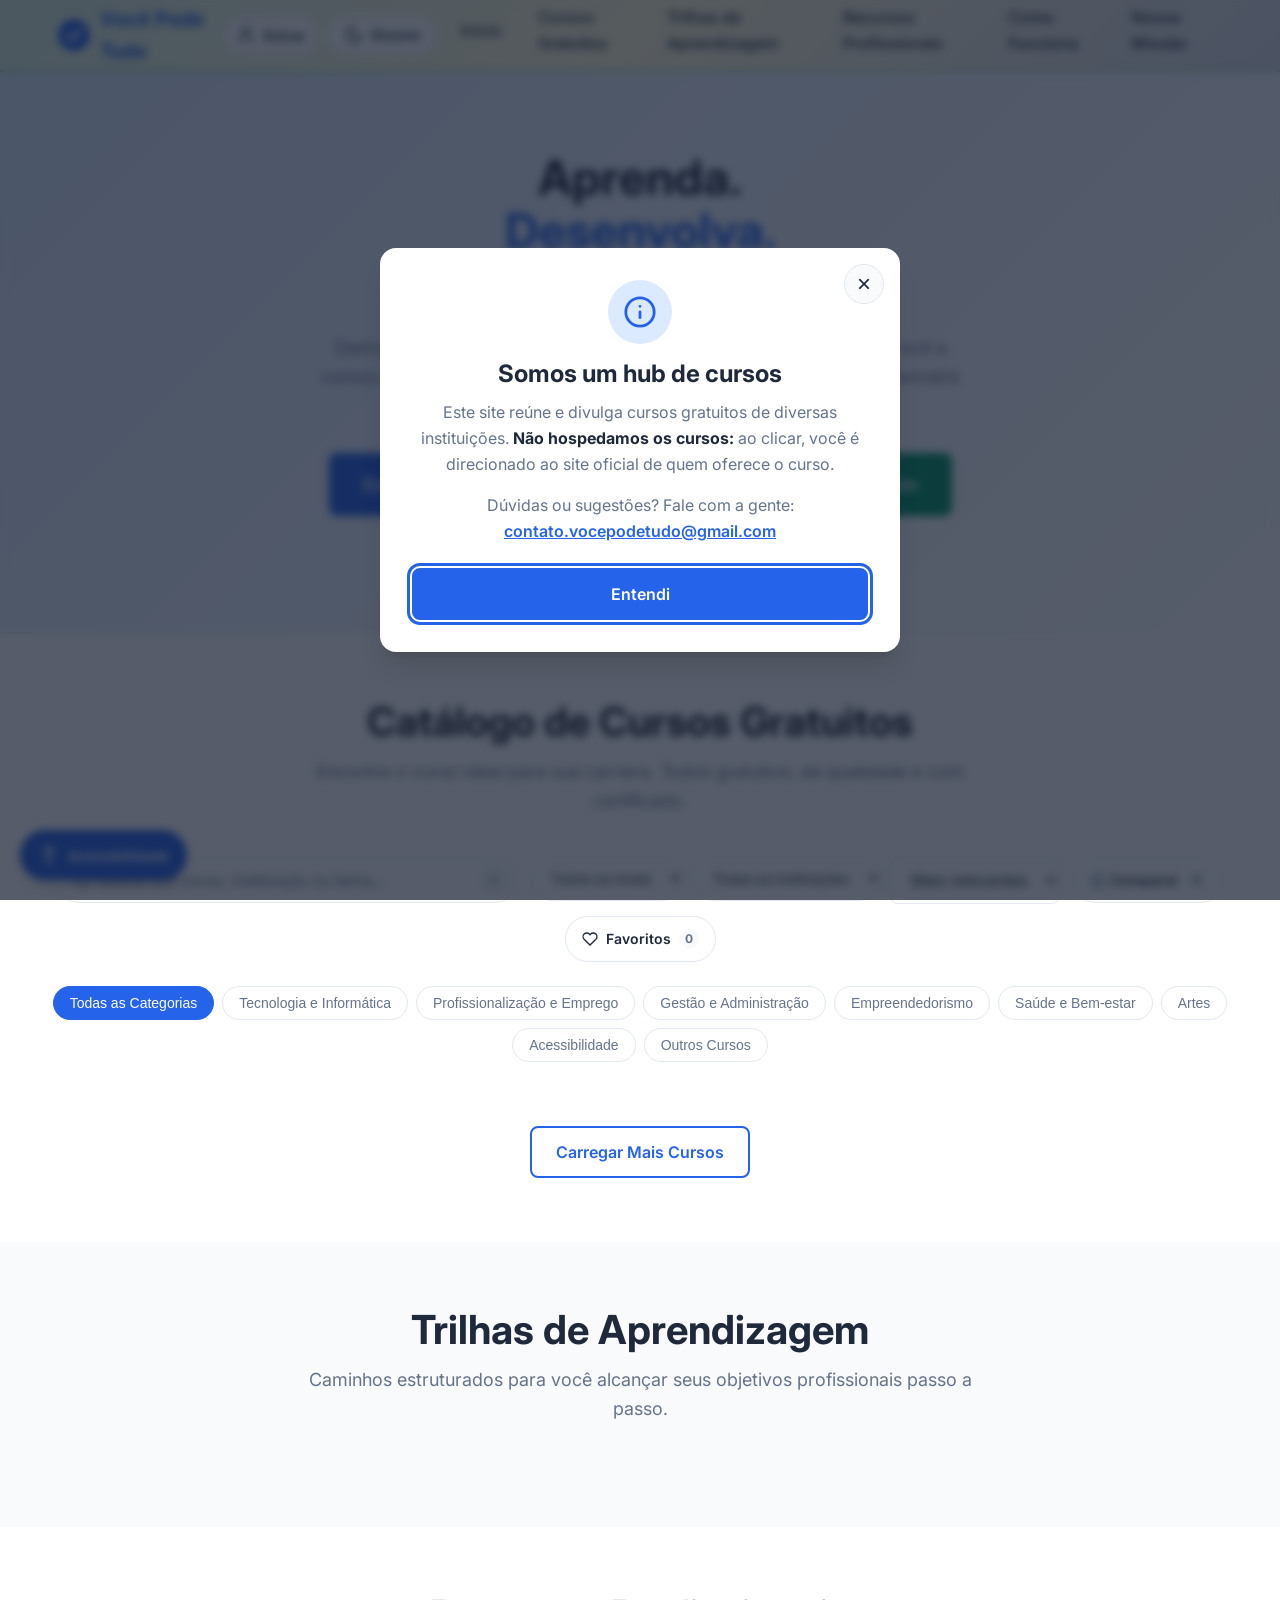
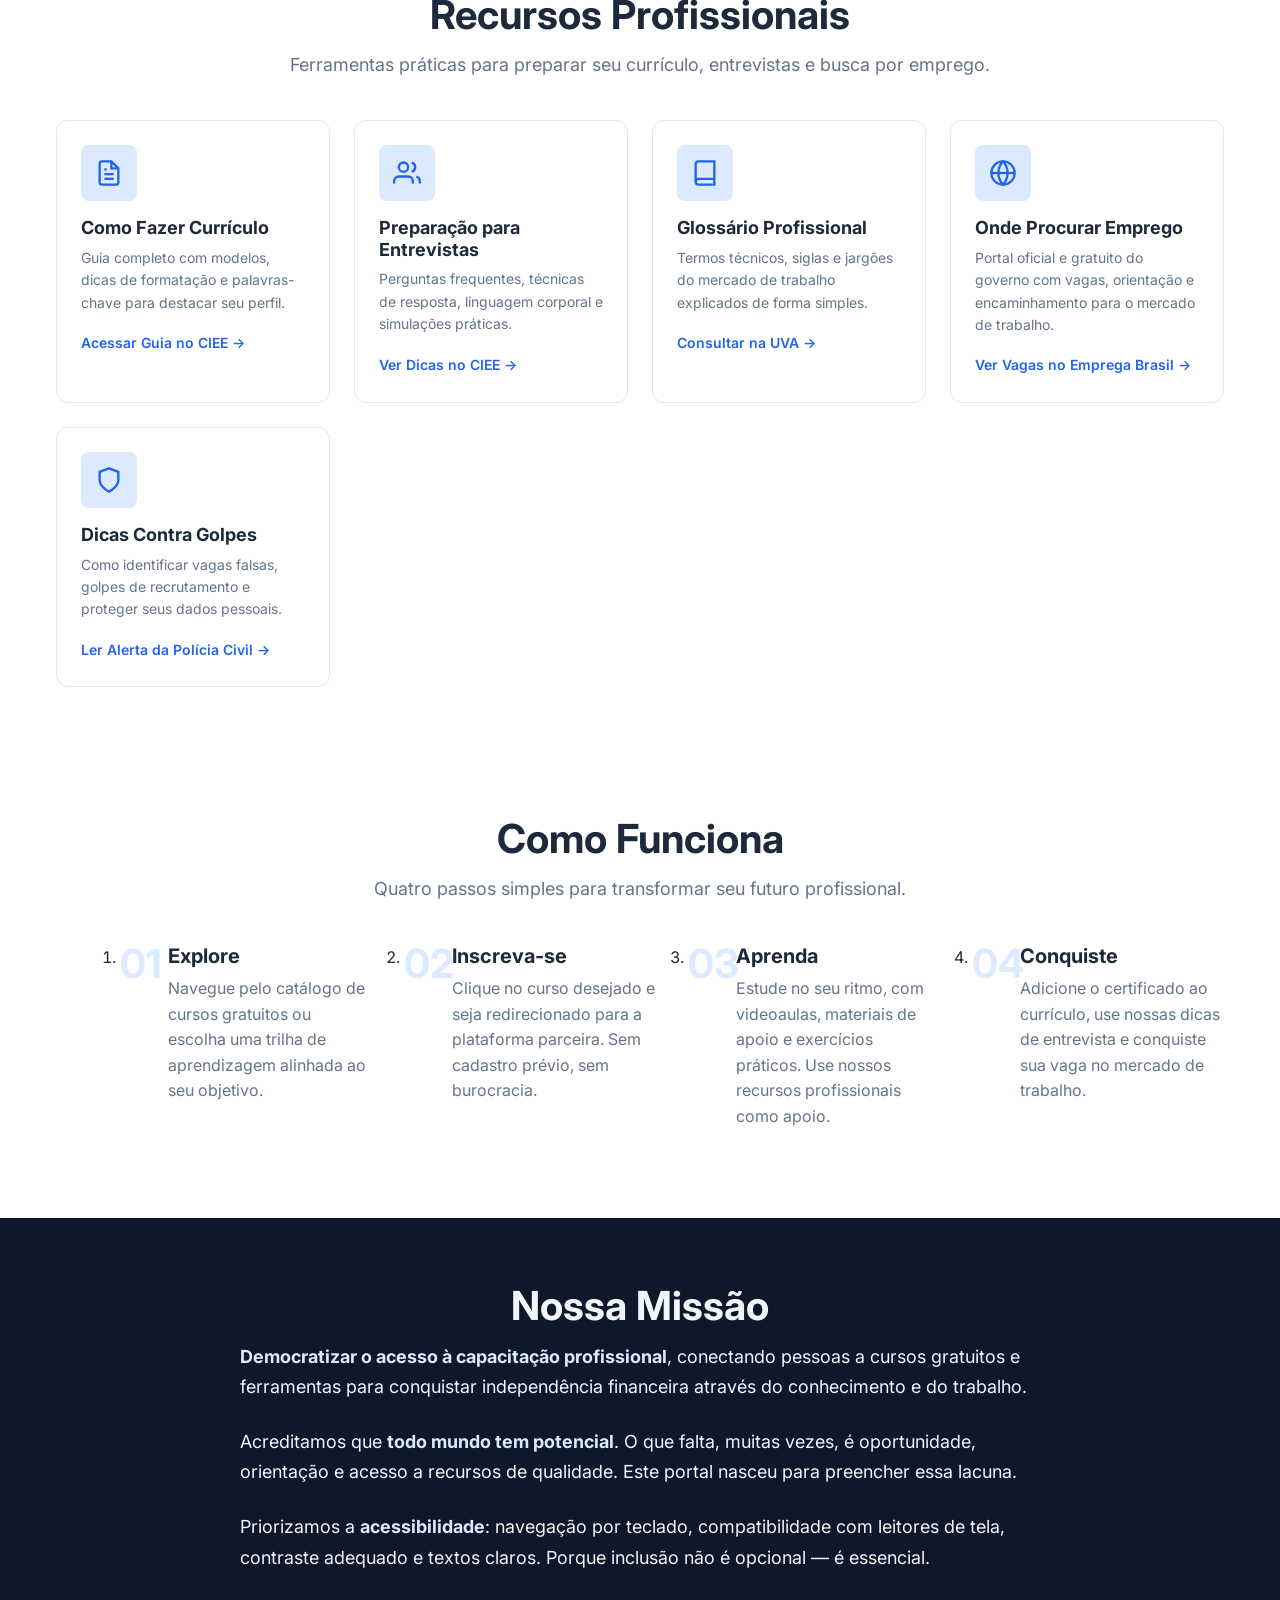
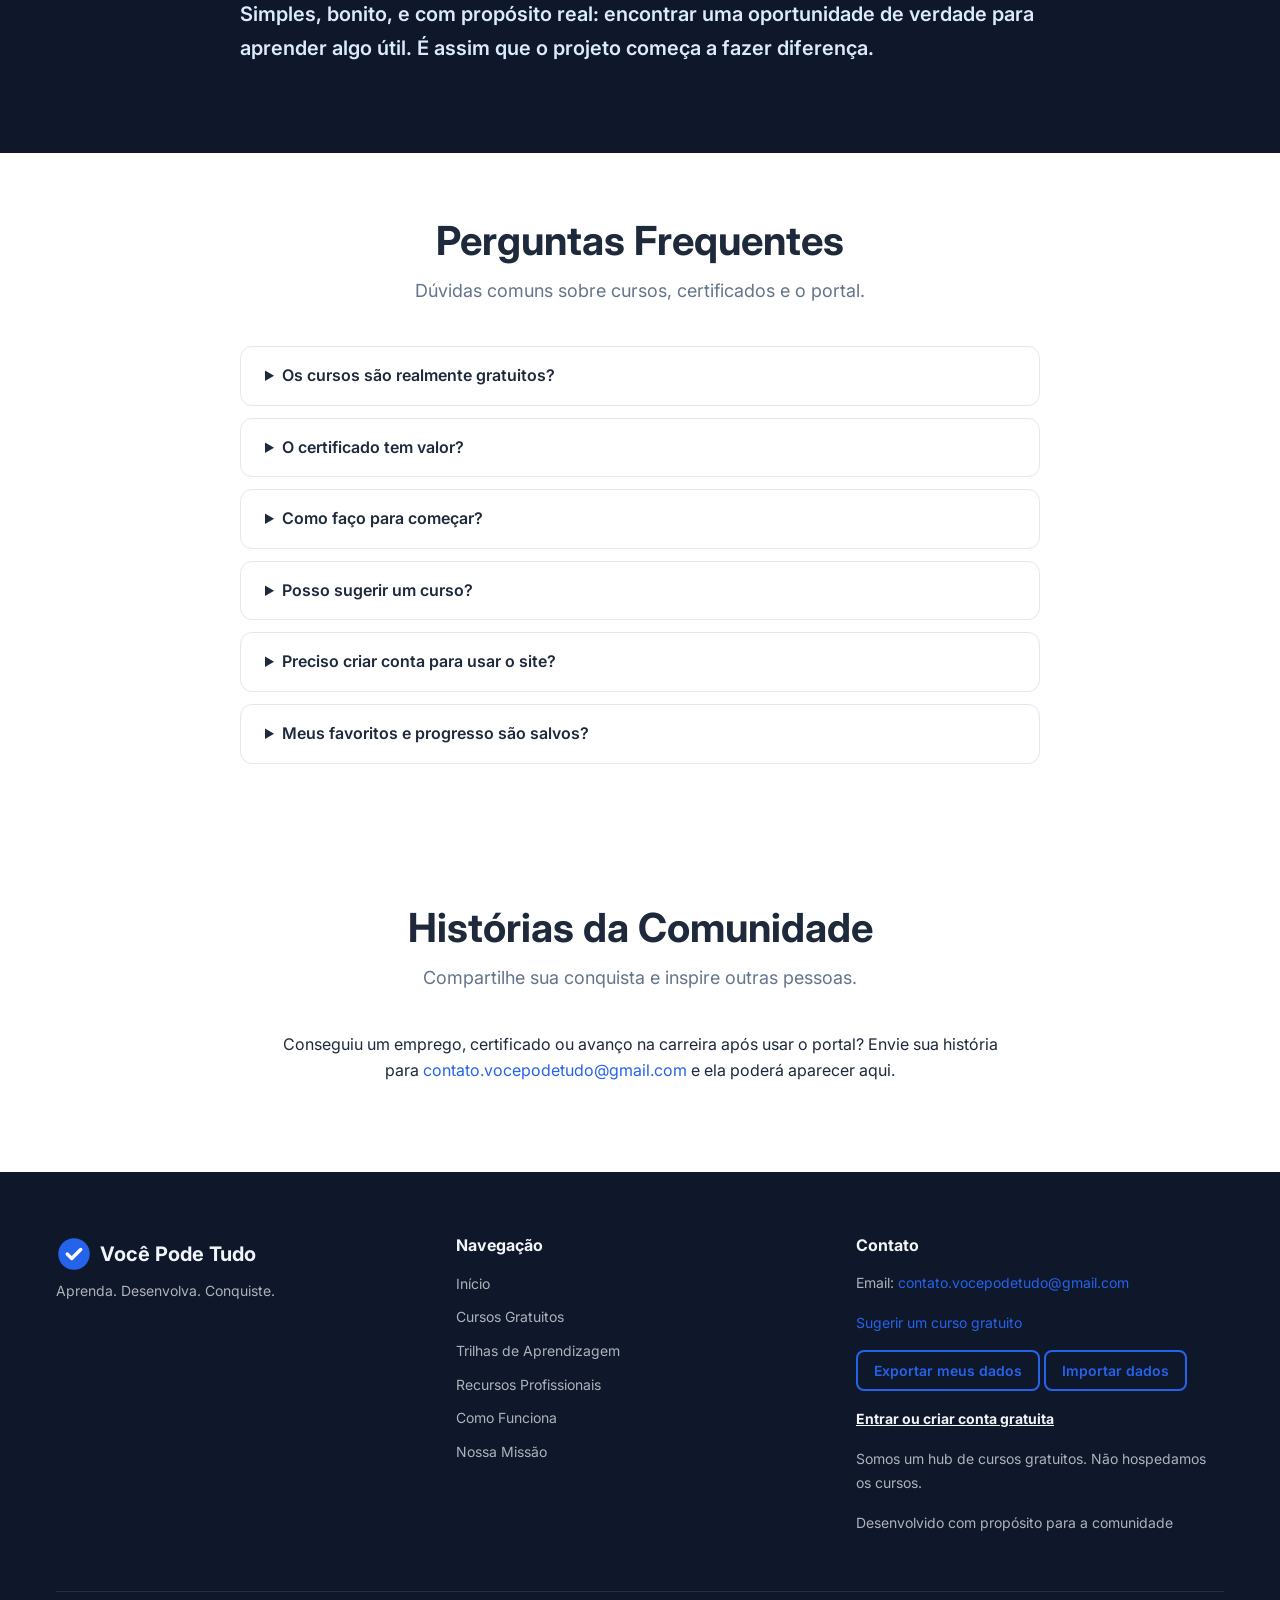
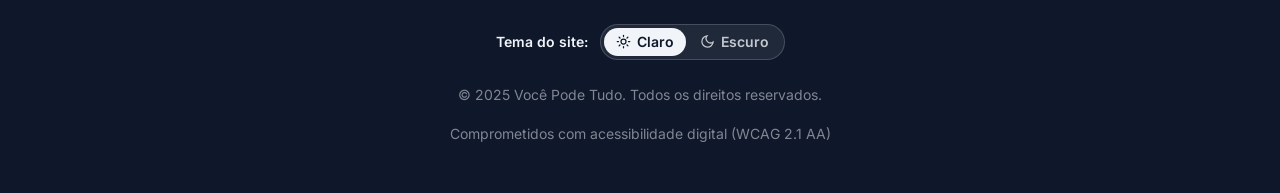
<file: index.html>
<!DOCTYPE html>
<html lang="pt-BR">
<head>
    <meta charset="UTF-8">
    <meta name="viewport" content="width=device-width, initial-scale=1.0">
    <meta name="description" content="Você Pode Tudo - Democratizando acesso a capacitação profissional. Cursos gratuitos, trilhas de aprendizagem e recursos para conquistar independência financeira.">
    <meta name="theme-color" content="#2563eb">
    <meta property="og:title" content="Você Pode Tudo | Aprenda. Desenvolva. Conquiste.">
    <meta property="og:description" content="Cursos gratuitos, trilhas de aprendizagem e recursos profissionais para conquistar sua independência financeira.">
    <meta property="og:type" content="website">
    <meta property="og:url" content="https://vocepodetudo.netlify.app/">
    <meta property="og:image" content="https://vocepodetudo.netlify.app/icon.svg">
    <meta name="twitter:card" content="summary_large_image">
    <meta name="twitter:title" content="Você Pode Tudo | Aprenda. Desenvolva. Conquiste.">
    <meta name="twitter:description" content="Cursos gratuitos, trilhas de aprendizagem e recursos profissionais.">
    <link rel="canonical" href="https://vocepodetudo.netlify.app/">
    <script type="application/ld+json">
    {
      "@context": "https://schema.org",
      "@graph": [
        {
          "@type": "WebSite",
          "name": "Você Pode Tudo",
          "url": "https://vocepodetudo.netlify.app/",
          "description": "Cursos gratuitos, trilhas de aprendizagem e recursos profissionais para conquistar sua independência financeira.",
          "inLanguage": "pt-BR"
        },
        {
          "@type": "Organization",
          "name": "Você Pode Tudo",
          "url": "https://vocepodetudo.netlify.app/",
          "email": "contato.vocepodetudo@gmail.com",
          "description": "Hub de cursos gratuitos e capacitação profissional."
        }
      ]
    }
    </script>
    <title>Você Pode Tudo | Aprenda. Desenvolva. Conquiste.</title>
    <link rel="preconnect" href="https://fonts.googleapis.com">
    <link rel="preconnect" href="https://fonts.gstatic.com" crossorigin>
    <link href="https://fonts.googleapis.com/css2?family=Inter:wght@400;500;600;700&display=swap" rel="stylesheet">
    <link rel="stylesheet" href="styles.css">
    <link rel="manifest" href="manifest.json">
    <link rel="icon" href="icon.svg" type="image/svg+xml">
    <script>
        (function () {
            try {
                var saved = localStorage.getItem('theme');
                var dark = saved ? saved === 'dark' : window.matchMedia('(prefers-color-scheme: dark)').matches;
                if (dark) document.documentElement.setAttribute('data-theme', 'dark');

                var a11y = JSON.parse(localStorage.getItem('vpt_a11y') || '{}') || {};
                if (a11y.fontScale && a11y.fontScale !== 100) {
                    document.documentElement.style.fontSize = a11y.fontScale + '%';
                }
                if (a11y.contrast) document.documentElement.setAttribute('data-contrast', 'high');
                if (a11y.reduceMotion) document.documentElement.setAttribute('data-reduce-motion', 'true');
            } catch (e) { /* modo privado */ }
        })();
    </script>
</head>
<body>
    <a href="#main-content" class="skip-link">Pular para o conteúdo principal</a>

    <header class="header" role="banner">
        <div class="container header-inner">
            <a href="#" class="logo" aria-label="Você Pode Tudo - Página inicial">
                <svg class="logo-icon" viewBox="0 0 32 32" aria-hidden="true" focusable="false">
                    <circle cx="16" cy="16" r="14" fill="currentColor"/>
                    <path d="M10 16l4 4 8-8" stroke="white" stroke-width="3" fill="none" stroke-linecap="round" stroke-linejoin="round"/>
                </svg>
                <span class="logo-text">Você Pode Tudo</span>
            </a>

            <div class="header-actions">
                <button type="button" id="account-button" class="account-button" aria-haspopup="dialog" aria-controls="account-modal" aria-label="Entrar ou criar conta gratuita" title="Entrar ou criar conta gratuita">
                    <svg viewBox="0 0 24 24" fill="none" stroke="currentColor" stroke-width="2" stroke-linecap="round" stroke-linejoin="round" aria-hidden="true" focusable="false"><path d="M20 21v-2a4 4 0 0 0-4-4H8a4 4 0 0 0-4 4v2"/><circle cx="12" cy="7" r="4"/></svg>
                    <span id="account-button-label">Entrar</span>
                </button>
                <button class="theme-toggle" id="theme-toggle" type="button" data-theme-toggle aria-pressed="false" aria-label="Ativar modo escuro" title="Modo escuro">
                    <svg class="icon-moon" viewBox="0 0 24 24" fill="none" stroke="currentColor" stroke-width="2" stroke-linecap="round" stroke-linejoin="round" aria-hidden="true"><path d="M21 12.79A9 9 0 1 1 11.21 3 7 7 0 0 0 21 12.79z"/></svg>
                    <svg class="icon-sun" viewBox="0 0 24 24" fill="none" stroke="currentColor" stroke-width="2" stroke-linecap="round" stroke-linejoin="round" aria-hidden="true"><circle cx="12" cy="12" r="4"/><path d="M12 2v2M12 20v2M4.93 4.93l1.41 1.41M17.66 17.66l1.41 1.41M2 12h2M20 12h2M6.34 17.66l-1.41 1.41M19.07 4.93l-1.41 1.41"/></svg>
                    <span class="theme-toggle-label" data-theme-label>Escuro</span>
                </button>
                <nav class="nav" role="navigation" aria-label="Menu principal">
                    <button class="nav-toggle" aria-expanded="false" aria-controls="nav-menu" aria-label="Abrir menu">
                        <span class="hamburger" aria-hidden="true"></span>
                    </button>
                    <ul id="nav-menu" class="nav-menu">
                        <li><a href="#inicio" class="nav-link">Início</a></li>
                        <li><a href="#cursos" class="nav-link">Cursos Gratuitos</a></li>
                        <li><a href="#trilhas" class="nav-link">Trilhas de Aprendizagem</a></li>
                        <li><a href="#recursos" class="nav-link">Recursos Profissionais</a></li>
                        <li><a href="#como-funciona" class="nav-link">Como Funciona</a></li>
                        <li><a href="#missao" class="nav-link">Nossa Missão</a></li>
                        <li class="nav-theme">
                            <span class="nav-theme-title" id="nav-theme-title">Tema</span>
                            <div class="theme-switch theme-switch--nav" role="group" aria-labelledby="nav-theme-title">
                                <button type="button" class="theme-choice" data-theme-choice="light" aria-pressed="false">
                                    <svg viewBox="0 0 24 24" fill="none" stroke="currentColor" stroke-width="2" stroke-linecap="round" aria-hidden="true"><circle cx="12" cy="12" r="4"/><path d="M12 2v2M12 20v2M4.93 4.93l1.41 1.41M17.66 17.66l1.41 1.41M2 12h2M20 12h2M6.34 17.66l-1.41 1.41M19.07 4.93l-1.41 1.41"/></svg>
                                    Claro
                                </button>
                                <button type="button" class="theme-choice" data-theme-choice="dark" aria-pressed="false">
                                    <svg viewBox="0 0 24 24" fill="none" stroke="currentColor" stroke-width="2" stroke-linecap="round" aria-hidden="true"><path d="M21 12.79A9 9 0 1 1 11.21 3 7 7 0 0 0 21 12.79z"/></svg>
                                    Escuro
                                </button>
                            </div>
                        </li>
                    </ul>
                </nav>
            </div>
        </div>
        <div class="nav-backdrop" id="nav-backdrop" aria-hidden="true" hidden></div>
    </header>

    <main id="main-content" role="main">
        <section id="inicio" class="hero" aria-labelledby="hero-title">
            <div class="container">
                <div class="hero-content">
                    <h1 id="hero-title" class="hero-title">
                        Aprenda.<br>
                        <span class="hero-title--highlight">Desenvolva.</span><br>
                        Conquiste.
                    </h1>
                    <p class="hero-subtitle">Democratizamos o acesso à capacitação profissional conectando você a cursos gratuitos e ferramentas para conquistar sua independência financeira através do conhecimento e do trabalho.</p>
                    <div class="hero-actions">
                        <a href="#cursos" class="btn btn--primary btn--large">Explorar Cursos Gratuitos</a>
                        <a href="#trilhas" class="btn btn--secondary btn--large">Ver Trilhas de Aprendizagem</a>
                    </div>
                    <p class="hero-account-cta">Quer salvar seu progresso? <button type="button" class="link-button" data-open-account>Entre ou crie sua conta gratuita</button>.</p>
                </div>
            </div>
        </section>

        <section id="cursos" class="section courses" aria-labelledby="courses-title">
            <div class="container">
                <header class="section-header">
                    <h2 id="courses-title" class="section-title">Catálogo de Cursos Gratuitos</h2>
                    <p class="section-subtitle">Encontre o curso ideal para sua carreira. Todos gratuitos, de qualidade e com certificado.</p>
                </header>

                <div class="courses-toolbar">
                    <div class="search-field">
                        <label for="course-search" class="sr-only">Buscar cursos</label>
                        <svg class="search-icon" viewBox="0 0 24 24" fill="none" stroke="currentColor" stroke-width="2" aria-hidden="true" focusable="false"><circle cx="11" cy="11" r="8"/><line x1="21" y1="21" x2="16.65" y2="16.65"/></svg>
                        <input type="search" id="course-search" class="search-input" placeholder="Buscar por curso, instituição ou tema..." autocomplete="off" aria-describedby="results-count">
                        <button type="button" id="search-clear" class="search-clear" hidden aria-label="Limpar busca">&times;</button>
                    </div>
                    <div class="toolbar-selects">
                        <div class="select-field">
                            <label for="level-filter" class="sr-only">Filtrar por nível</label>
                            <select id="level-filter" class="form-select">
                                <option value="all">Todos os níveis</option>
                                <option value="Iniciante">Iniciante</option>
                                <option value="Intermediário">Intermediário</option>
                                <option value="Avançado">Avançado</option>
                            </select>
                        </div>
                        <div class="select-field">
                            <label for="provider-filter" class="sr-only">Filtrar por instituição</label>
                            <select id="provider-filter" class="form-select">
                                <option value="all">Todas as instituições</option>
                            </select>
                        </div>
                            <select id="sort-filter" class="form-select">
                                <option value="featured">Mais relevantes</option>
                                <option value="recent">Mais recentes</option>
                                <option value="az">Título (A–Z)</option>
                            </select>
                        </div>
                        <button type="button" id="compare-toggle" class="favorites-filter" aria-pressed="false" aria-controls="courses-grid">
                            ⚖️ Comparar <span class="favorites-count-badge" id="compare-count">0</span>
                        </button>
                        <button type="button" id="favorites-filter" class="favorites-filter" aria-pressed="false" aria-controls="courses-grid">
                            <svg viewBox="0 0 24 24" aria-hidden="true" focusable="false"><path d="M20.8 4.6a5.5 5.5 0 0 0-7.8 0L12 5.7l-1-1.1a5.5 5.5 0 0 0-7.8 7.8l1.1 1L12 21l7.7-7.6 1.1-1a5.5 5.5 0 0 0 0-7.8z"/></svg>
                            Favoritos <span class="favorites-count-badge" id="favorites-count">0</span>
                        </button>
                    </div>
                </div>
                <p id="results-count" class="results-count" role="status" aria-live="polite"></p>

                <div class="filters" role="group" aria-label="Filtros de cursos">
                    <button class="filter-btn active" data-category="all" aria-pressed="true">Todas as Categorias</button>
                    <button class="filter-btn" data-category="tecnologia" aria-pressed="false">Tecnologia e Informática</button>
                    <button class="filter-btn" data-category="profissionalizacao" aria-pressed="false">Profissionalização e Emprego</button>
                    <button class="filter-btn" data-category="gestao" aria-pressed="false">Gestão e Administração</button>
                    <button class="filter-btn" data-category="empreendedorismo" aria-pressed="false">Empreendedorismo</button>
                    <button class="filter-btn" data-category="saude" aria-pressed="false">Saúde e Bem-estar</button>
                    <button class="filter-btn" data-category="artes" aria-pressed="false">Artes</button>
                    <button class="filter-btn" data-category="acessibilidade" aria-pressed="false">Acessibilidade</button>
                    <button class="filter-btn" data-category="outros" aria-pressed="false">Outros Cursos</button>
                </div>

                <div id="courses-grid" class="courses-grid" role="list" aria-label="Lista de cursos">
                    <!-- Courses will be loaded here via JavaScript -->
                </div>

                <div class="load-more-container">
                    <button id="load-more" class="btn btn--outline" aria-label="Carregar mais cursos">Carregar Mais Cursos</button>
                </div>
            </div>
        </section>

        <section id="trilhas" class="section tracks" aria-labelledby="tracks-title">
            <div class="container">
                <header class="section-header">
                    <h2 id="tracks-title" class="section-title">Trilhas de Aprendizagem</h2>
                    <p class="section-subtitle">Caminhos estruturados para você alcançar seus objetivos profissionais passo a passo.</p>
                </header>

                <div id="tracks-grid" class="tracks-grid" role="list" aria-label="Trilhas de aprendizagem">
                    <!-- Tracks will be loaded here via JavaScript -->
                </div>
            </div>
        </section>

        <section id="recursos" class="section resources" aria-labelledby="resources-title">
            <div class="container">
                <header class="section-header">
                    <h2 id="resources-title" class="section-title">Recursos Profissionais</h2>
                    <p class="section-subtitle">Ferramentas práticas para preparar seu currículo, entrevistas e busca por emprego.</p>
                </header>

                <div class="resources-grid" role="list" aria-label="Recursos profissionais">
                    <article class="resource-card" role="listitem">
                        <div class="resource-icon" aria-hidden="true">
                            <svg viewBox="0 0 24 24" fill="none" stroke="currentColor" stroke-width="2">
                                <path d="M14 2H6a2 2 0 0 0-2 2v16a2 2 0 0 0 2 2h12a2 2 0 0 0 2-2V8z"/>
                                <polyline points="14 2 14 8 20 8"/>
                                <line x1="16" y1="13" x2="8" y2="13"/>
                                <line x1="16" y1="17" x2="8" y2="17"/>
                                <polyline points="10 9 9 9 8 9"/>
                            </svg>
                        </div>
                        <h3>Como Fazer Currículo</h3>
                        <p>Guia completo com modelos, dicas de formatação e palavras-chave para destacar seu perfil.</p>
                        <a href="https://portal.ciee.org.br/universo-ciee/monte-seu-curriculo-com-o-ciee/" class="resource-link" target="_blank" rel="noopener noreferrer">Acessar Guia no CIEE <span aria-hidden="true">→</span></a>
                    </article>

                    <article class="resource-card" role="listitem">
                        <div class="resource-icon" aria-hidden="true">
                            <svg viewBox="0 0 24 24" fill="none" stroke="currentColor" stroke-width="2">
                                <path d="M17 21v-2a4 4 0 0 0-4-4H5a4 4 0 0 0-4 4v2"/>
                                <circle cx="9" cy="7" r="4"/>
                                <path d="M23 21v-2a4 4 0 0 0-3-3.87"/>
                                <path d="M16 3.13a4 4 0 0 1 0 7.75"/>
                            </svg>
                        </div>
                        <h3>Preparação para Entrevistas</h3>
                        <p>Perguntas frequentes, técnicas de resposta, linguagem corporal e simulações práticas.</p>
                        <a href="https://portal.ciee.org.br/universo-ciee/dicas-para-entrevista-de-estagio/" class="resource-link" target="_blank" rel="noopener noreferrer">Ver Dicas no CIEE <span aria-hidden="true">→</span></a>
                    </article>

                    <article class="resource-card" role="listitem">
                        <div class="resource-icon" aria-hidden="true">
                            <svg viewBox="0 0 24 24" fill="none" stroke="currentColor" stroke-width="2">
                                <path d="M4 19.5A2.5 2.5 0 0 1 6.5 17H20"/>
                                <path d="M6.5 2H20v20H6.5A2.5 2.5 0 0 1 4 19.5v-15A2.5 2.5 0 0 1 6.5 2z"/>
                            </svg>
                        </div>
                        <h3>Glossário Profissional</h3>
                        <p>Termos técnicos, siglas e jargões do mercado de trabalho explicados de forma simples.</p>
                        <a href="https://uva.br/postagens/glossario-mundo-do-trabalho/" class="resource-link" target="_blank" rel="noopener noreferrer">Consultar na UVA <span aria-hidden="true">→</span></a>
                    </article>

                    <article class="resource-card" role="listitem">
                        <div class="resource-icon" aria-hidden="true">
                            <svg viewBox="0 0 24 24" fill="none" stroke="currentColor" stroke-width="2">
                                <circle cx="12" cy="12" r="10"/>
                                <line x1="2" y1="12" x2="22" y2="12"/>
                                <path d="M12 2a15.3 15.3 0 0 1 4 10 15.3 15.3 0 0 1-4 10 15.3 15.3 0 0 1-4-10 15.3 15.3 0 0 1 4-10z"/>
                            </svg>
                        </div>
                        <h3>Onde Procurar Emprego</h3>
                        <p>Portal oficial e gratuito do governo com vagas, orientação e encaminhamento para o mercado de trabalho.</p>
                        <a href="https://empregabrasil.trabalho.gov.br/trabalhador/" class="resource-link" target="_blank" rel="noopener noreferrer">Ver Vagas no Emprega Brasil <span aria-hidden="true">→</span></a>
                    </article>

                    <article class="resource-card" role="listitem">
                        <div class="resource-icon" aria-hidden="true">
                            <svg viewBox="0 0 24 24" fill="none" stroke="currentColor" stroke-width="2">
                                <path d="M12 22s8-4 8-10V5l-8-3-8 3v7c0 6 8 10 8 10z"/>
                            </svg>
                        </div>
                        <h3>Dicas Contra Golpes</h3>
                        <p>Como identificar vagas falsas, golpes de recrutamento e proteger seus dados pessoais.</p>
                        <a href="https://www.pc.ms.gov.br/dica-da-policia-civil-fique-atento-para-o-golpe-do-falso-emprego/" class="resource-link" target="_blank" rel="noopener noreferrer">Ler Alerta da Polícia Civil <span aria-hidden="true">→</span></a>
                    </article>
                </div>
            </div>
        </section>

        <section id="como-funciona" class="section how-it-works" aria-labelledby="how-title">
            <div class="container">
                <header class="section-header">
                    <h2 id="how-title" class="section-title">Como Funciona</h2>
                    <p class="section-subtitle">Quatro passos simples para transformar seu futuro profissional.</p>
                </header>

                <ol class="steps" role="list" aria-label="Passos de como funciona">
                    <li class="step" role="listitem">
                        <div class="step-number" aria-hidden="true">01</div>
                        <div class="step-content">
                            <h3>Explore</h3>
                            <p>Navegue pelo catálogo de cursos gratuitos ou escolha uma trilha de aprendizagem alinhada ao seu objetivo.</p>
                        </div>
                    </li>
                    <li class="step" role="listitem">
                        <div class="step-number" aria-hidden="true">02</div>
                        <div class="step-content">
                            <h3>Inscreva-se</h3>
                            <p>Clique no curso desejado e seja redirecionado para a plataforma parceira. Sem cadastro prévio, sem burocracia.</p>
                        </div>
                    </li>
                    <li class="step" role="listitem">
                        <div class="step-number" aria-hidden="true">03</div>
                        <div class="step-content">
                            <h3>Aprenda</h3>
                            <p>Estude no seu ritmo, com videoaulas, materiais de apoio e exercícios práticos. Use nossos recursos profissionais como apoio.</p>
                        </div>
                    </li>
                    <li class="step" role="listitem">
                        <div class="step-number" aria-hidden="true">04</div>
                        <div class="step-content">
                            <h3>Conquiste</h3>
                            <p>Adicione o certificado ao currículo, use nossas dicas de entrevista e conquiste sua vaga no mercado de trabalho.</p>
                        </div>
                    </li>
                </ol>
            </div>
        </section>

        <section id="missao" class="section mission" aria-labelledby="mission-title">
            <div class="container">
                <div class="mission-content">
                    <h2 id="mission-title" class="section-title">Nossa Missão</h2>
                    <div class="mission-text">
                        <p><strong>Democratizar o acesso à capacitação profissional</strong>, conectando pessoas a cursos gratuitos e ferramentas para conquistar independência financeira através do conhecimento e do trabalho.</p>
                        <p>Acreditamos que <strong>todo mundo tem potencial</strong>. O que falta, muitas vezes, é oportunidade, orientação e acesso a recursos de qualidade. Este portal nasceu para preencher essa lacuna.</p>
                        <p>Priorizamos a <strong>acessibilidade</strong>: navegação por teclado, compatibilidade com leitores de tela, contraste adequado e textos claros. Porque inclusão não é opcional — é essencial.</p>
                        <p class="mission-closing">Simples, bonito, e com propósito real: encontrar uma oportunidade de verdade para aprender algo útil. É assim que o projeto começa a fazer diferença.</p>
                    </div>
                </div>
            </div>
        </section>
        <section id="faq" class="section faq" aria-labelledby="faq-title">
            <div class="container">
                <header class="section-header">
                    <h2 id="faq-title" class="section-title">Perguntas Frequentes</h2>
                    <p class="section-subtitle">Dúvidas comuns sobre cursos, certificados e o portal.</p>
                </header>
                <div class="faq-list">
                    <details class="faq-item">
                        <summary>Os cursos são realmente gratuitos?</summary>
                        <p>Sim. Os cursos listados são oferecidos gratuitamente pelas instituições parceiras. Algumas podem pedir cadastro, mas não cobram.</p>
                    </details>
                    <details class="faq-item">
                        <summary>O certificado tem valor?</summary>
                        <p>Os certificados são emitidos pelas instituições de origem (Bradesco, Sebrae, IFSP, etc.) e variam conforme o curso.</p>
                    </details>
                    <details class="faq-item">
                        <summary>Como faço para começar?</summary>
                        <p>Escolha um curso, clique em "Acessar Curso Gratuitamente" e siga as instruções da instituição. Você pode marcar como concluído aqui no portal.</p>
                    </details>
                    <details class="faq-item">
                        <summary>Posso sugerir um curso?</summary>
                        <p>Sim! Use o link "Sugerir um curso gratuito" no rodapé ou envie um e-mail para contato.vocepodetudo@gmail.com.</p>
                    </details>
                    <details class="faq-item">
                        <summary>Preciso criar conta para usar o site?</summary>
                        <p>Não. Você pode explorar cursos, favoritar e marcar progresso sem cadastro. A conta gratuita serve para sincronizar esses dados na nuvem e acessar em outros dispositivos.</p>
                    </details>
                    <details class="faq-item">
                        <summary>Meus favoritos e progresso são salvos?</summary>
                        <p>Sim. Sem conta, ficam salvos neste navegador (localStorage). Com uma conta gratuita, você sincroniza progresso e favoritos na nuvem e acessa em outros dispositivos.</p>
                    </details>
                </div>
            </div>
        </section>

        <section id="comunidade" class="section community" aria-labelledby="community-title">
            <div class="container">
                <header class="section-header">
                    <h2 id="community-title" class="section-title">Histórias da Comunidade</h2>
                    <p class="section-subtitle">Compartilhe sua conquista e inspire outras pessoas.</p>
                </header>
                <p style="text-align:center;max-width:720px;margin:0 auto var(--space-6);">
                    Conseguiu um emprego, certificado ou avanço na carreira após usar o portal? Envie sua história para
                    <a href="mailto:contato.vocepodetudo@gmail.com?subject=Minha%20hist%C3%B3ria%20de%20sucesso">contato.vocepodetudo@gmail.com</a>
                    e ela poderá aparecer aqui.
                </p>
            </div>
        </section>

    </main>

    <footer class="footer" role="contentinfo">
        <div class="container">
            <div class="footer-grid">
                <div class="footer-brand">
                    <a href="#" class="logo logo--footer" aria-label="Você Pode Tudo - Página inicial">
                        <svg class="logo-icon" viewBox="0 0 32 32" aria-hidden="true" focusable="false">
                            <circle cx="16" cy="16" r="14" fill="currentColor"/>
                            <path d="M10 16l4 4 8-8" stroke="white" stroke-width="3" fill="none" stroke-linecap="round" stroke-linejoin="round"/>
                        </svg>
                        <span class="logo-text">Você Pode Tudo</span>
                    </a>
                    <p class="footer-tagline">Aprenda. Desenvolva. Conquiste.</p>
                </div>
                <nav class="footer-nav" aria-label="Links do rodapé">
                    <h4>Navegação</h4>
                    <ul>
                        <li><a href="#inicio">Início</a></li>
                        <li><a href="#cursos">Cursos Gratuitos</a></li>
                        <li><a href="#trilhas">Trilhas de Aprendizagem</a></li>
                        <li><a href="#recursos">Recursos Profissionais</a></li>
                        <li><a href="#como-funciona">Como Funciona</a></li>
                        <li><a href="#missao">Nossa Missão</a></li>
                    </ul>
                </nav>
                <div class="footer-contact">
                    <h4>Contato</h4>
                    <address>
                        <p>Email: <a href="mailto:contato.vocepodetudo@gmail.com">contato.vocepodetudo@gmail.com</a></p>
                        <p><a href="mailto:contato.vocepodetudo@gmail.com?subject=Sugest%C3%A3o%20de%20curso%20gratuito">Sugerir um curso gratuito</a></p>
                        <p>
                            <button type="button" id="export-data" class="btn btn--outline btn--small">Exportar meus dados</button>
                            <button type="button" id="import-data" class="btn btn--outline btn--small">Importar dados</button>
                            <input type="file" id="import-file" hidden accept="application/json">
                        </p>
                        <p><button type="button" class="link-button footer-account-link" data-open-account>Entrar ou criar conta gratuita</button></p>
                        <p>Somos um hub de cursos gratuitos. Não hospedamos os cursos.</p>
                        <p>Desenvolvido com propósito para a comunidade</p>
                    </address>
                </div>
            </div>
            <div class="footer-bottom">
                <div class="footer-theme">
                    <span class="footer-theme-label" id="footer-theme-label">Tema do site:</span>
                    <div class="theme-switch" role="group" aria-labelledby="footer-theme-label">
                        <button type="button" class="theme-choice" data-theme-choice="light" aria-pressed="false">
                            <svg viewBox="0 0 24 24" fill="none" stroke="currentColor" stroke-width="2" stroke-linecap="round" aria-hidden="true"><circle cx="12" cy="12" r="4"/><path d="M12 2v2M12 20v2M4.93 4.93l1.41 1.41M17.66 17.66l1.41 1.41M2 12h2M20 12h2M6.34 17.66l-1.41 1.41M19.07 4.93l-1.41 1.41"/></svg>
                            Claro
                        </button>
                        <button type="button" class="theme-choice" data-theme-choice="dark" aria-pressed="false">
                            <svg viewBox="0 0 24 24" fill="none" stroke="currentColor" stroke-width="2" stroke-linecap="round" aria-hidden="true"><path d="M21 12.79A9 9 0 1 1 11.21 3 7 7 0 0 0 21 12.79z"/></svg>
                            Escuro
                        </button>
                    </div>
                </div>
                <p>&copy; 2025 Você Pode Tudo. Todos os direitos reservados.</p>
                <p class="accessibility-statement">Comprometidos com acessibilidade digital (WCAG 2.1 AA)</p>
            </div>
        </div>
    </footer>

    <div class="a11y-widget" data-a11y-widget>
        <button type="button" class="a11y-toggle" id="a11y-toggle" aria-expanded="false" aria-controls="a11y-panel" aria-label="Abrir opções de acessibilidade">
            <svg viewBox="0 0 24 24" fill="none" stroke="currentColor" stroke-width="2" stroke-linecap="round" stroke-linejoin="round" aria-hidden="true" focusable="false">
                <circle cx="12" cy="4" r="2"/>
                <path d="M4 8h16M12 8v5M12 13l-3 8M12 13l3 8"/>
            </svg>
            <span class="a11y-toggle-label">Acessibilidade</span>
        </button>

        <div class="a11y-panel" id="a11y-panel" role="dialog" aria-labelledby="a11y-title" tabindex="-1" hidden>
            <div class="a11y-panel-header">
                <h2 id="a11y-title">Acessibilidade</h2>
                <button type="button" class="a11y-panel-close" id="a11y-close" aria-label="Fechar opções de acessibilidade">
                    <span aria-hidden="true">&times;</span>
                </button>
            </div>

            <div class="a11y-group">
                <span class="a11y-group-label" id="a11y-font-label">Tamanho do texto</span>
                <div class="a11y-font-controls" role="group" aria-labelledby="a11y-font-label">
                    <button type="button" class="a11y-font-btn" data-a11y-font="decrease" aria-label="Diminuir tamanho do texto">A−</button>
                    <span class="a11y-font-value" id="a11y-font-value" aria-live="polite">100%</span>
                    <button type="button" class="a11y-font-btn" data-a11y-font="increase" aria-label="Aumentar tamanho do texto">A+</button>
                </div>
            </div>

            <div class="a11y-group a11y-options">
                <button type="button" class="a11y-option" data-a11y-contrast aria-pressed="false">
                    <span>Alto contraste</span>
                    <span class="a11y-option-state" aria-hidden="true">Desligado</span>
                </button>
                <button type="button" class="a11y-option" data-a11y-motion aria-pressed="false">
                    <span>Reduzir animações</span>
                    <span class="a11y-option-state" aria-hidden="true">Desligado</span>
                </button>
                <button type="button" class="a11y-option" data-a11y-dyslexia aria-pressed="false">
                    <span>Modo dislexia</span>
                    <span class="a11y-option-state" aria-hidden="true">Desligado</span>
                </button>
                <button type="button" class="a11y-reset" data-a11y-reset>Restaurar padrão</button>
            </div>
        </div>
    </div>

    <div id="info-popup" class="modal info-popup" role="dialog" aria-modal="true" aria-labelledby="info-popup-title" aria-describedby="info-popup-desc" hidden>
        <div class="modal-overlay" data-info-popup-close></div>
        <div class="modal-content info-popup-content">
            <button type="button" class="modal-close" data-info-popup-close aria-label="Fechar aviso">&times;</button>
            <div class="info-popup-icon" aria-hidden="true">
                <svg viewBox="0 0 24 24" fill="none" stroke="currentColor" stroke-width="2" stroke-linecap="round" stroke-linejoin="round" focusable="false">
                    <circle cx="12" cy="12" r="10"/>
                    <path d="M12 16v-4M12 8h.01"/>
                </svg>
            </div>
            <h2 id="info-popup-title">Somos um hub de cursos</h2>
            <p id="info-popup-desc">
                Este site reúne e divulga cursos gratuitos de diversas instituições.
                <strong>Não hospedamos os cursos:</strong> ao clicar, você é direcionado ao site oficial de quem oferece o curso.
            </p>
            <p>
                Dúvidas ou sugestões? Fale com a gente:<br>
                <a href="mailto:contato.vocepodetudo@gmail.com">contato.vocepodetudo@gmail.com</a>
            </p>
            <button type="button" class="btn btn--primary btn--full" id="info-popup-ok" data-info-popup-close>Entendi</button>
        </div>
    </div>

    <div id="course-modal" class="modal" role="dialog" aria-modal="true" aria-labelledby="modal-title" hidden>
        <div class="modal-overlay" tabindex="-1"></div>
        <div class="modal-content">
            <button class="modal-close" aria-label="Fechar detalhes do curso">&times;</button>
            <div id="modal-body" class="modal-body">
                <!-- Course details loaded dynamically -->
            </div>
        </div>
    </div>

    <div id="account-modal" class="modal" role="dialog" aria-modal="true" aria-labelledby="account-modal-title" hidden>
        <div class="modal-overlay" data-account-close tabindex="-1"></div>
        <div class="modal-content account-modal-content">
            <button class="modal-close" type="button" data-account-close aria-label="Fechar janela de conta">&times;</button>
            <div id="account-body" class="modal-body">
                <h2 id="account-modal-title" class="sr-only">Sua conta</h2>
                <div class="account-loading" role="status">
                    <span class="account-spinner" aria-hidden="true"></span>
                    Verificando sua conta...
                </div>
            </div>
        </div>
    </div>

    <script src="supabase-config.js"></script>
    <script src="vendor/supabase-js.js"></script>
    <script type="module" src="app.js"></script>
</body>
</html>
</file>
<file: styles.css>
/* ========================================
   Você Pode Tudo - Estilos Principais
   Acessibilidade: WCAG 2.1 AA
   ======================================== */

/* ===== Reset & Base ===== */
*, *::before, *::after { box-sizing: border-box; }

:root {
    /* Cores - Paleta Acessível (Contraste 4.5:1 mínimo) */
    --color-primary: #2563eb;        /* Blue 600 */
    --color-primary-hover: #1d4ed8;  /* Blue 700 */
    --color-primary-light: #dbeafe;  /* Blue 100 */
    --color-secondary: #059669;      /* Emerald 600 */
    --color-secondary-hover: #047857;/* Emerald 700 */
    --color-accent: #dc2626;         /* Red 600 */
    --color-bg: #ffffff;
    --color-bg-alt: #f8fafc;         /* Slate 50 */
    --color-bg-dark: #0f172a;        /* Slate 900 */
    --color-text: #1e293b;           /* Slate 800 */
    --color-text-light: #64748b;     /* Slate 500 */
    --color-text-on-dark: #f1f5f9;   /* Slate 100 */
    --color-border: #e2e8f0;         /* Slate 200 */
    --color-focus: #2563eb;
    --color-error: #dc2626;
    --color-success: #059669;
    --color-warning: #d97706;

    /* Tipografia */
    --font-family: 'Inter', -apple-system, BlinkMacSystemFont, 'Segoe UI', Roboto, sans-serif;
    --font-size-xs: 0.75rem;    /* 12px */
    --font-size-sm: 0.875rem;   /* 14px */
    --font-size-base: 1rem;     /* 16px */
    --font-size-lg: 1.125rem;   /* 18px */
    --font-size-xl: 1.25rem;    /* 20px */
    --font-size-2xl: 1.5rem;    /* 24px */
    --font-size-3xl: 2rem;      /* 32px */
    --font-size-4xl: 2.5rem;    /* 40px */
    --font-size-5xl: 3rem;      /* 48px */

    /* Espaçamento */
    --space-1: 0.25rem;   /* 4px */
    --space-2: 0.5rem;    /* 8px */
    --space-3: 0.75rem;   /* 12px */
    --space-4: 1rem;      /* 16px */
    --space-5: 1.25rem;   /* 20px */
    --space-6: 1.5rem;    /* 24px */
    --space-8: 2rem;      /* 32px */
    --space-10: 2.5rem;   /* 40px */
    --space-12: 3rem;     /* 48px */
    --space-16: 4rem;     /* 64px */
    --space-20: 5rem;     /* 80px */

    /* Bordas & Sombras */
    --radius-sm: 0.375rem;   /* 6px */
    --radius-md: 0.5rem;     /* 8px */
    --radius-lg: 0.75rem;    /* 12px */
    --radius-xl: 1rem;       /* 16px */
    --radius-full: 9999px;
    --shadow-sm: 0 1px 2px 0 rgb(0 0 0 / 0.05);
    --shadow-md: 0 4px 6px -1px rgb(0 0 0 / 0.1), 0 2px 4px -2px rgb(0 0 0 / 0.1);
    --shadow-lg: 0 10px 15px -3px rgb(0 0 0 / 0.1), 0 4px 6px -4px rgb(0 0 0 / 0.1);
    --shadow-xl: 0 20px 25px -5px rgb(0 0 0 / 0.1), 0 8px 10px -6px rgb(0 0 0 / 0.1);

    /* Transições */
    --transition-fast: 150ms ease;
    --transition-base: 250ms ease;
    --transition-slow: 350ms ease;

    /* Container */
    --container-max: 1200px;
    --container-padding: var(--space-4);

    /* Header */
    --header-height: 72px;
}

@media (prefers-reduced-motion: reduce) {
    *, *::before, *::after {
        animation-duration: 0.01ms !important;
        animation-iteration-count: 1 !important;
        transition-duration: 0.01ms !important;
        scroll-behavior: auto !important;
    }
}

html { scroll-behavior: smooth; }

body {
    margin: 0;
    font-family: var(--font-family);
    font-size: var(--font-size-base);
    line-height: 1.6;
    color: var(--color-text);
    background-color: var(--color-bg);
    -webkit-font-smoothing: antialiased;
    -moz-osx-font-smoothing: grayscale;
}

/* ===== Skip Link ===== */
.skip-link {
    position: absolute;
    top: -100%;
    left: 50%;
    transform: translateX(-50%);
    padding: var(--space-3) var(--space-6);
    background: var(--color-primary);
    color: white;
    font-weight: 600;
    border-radius: var(--radius-md);
    z-index: 10000;
    text-decoration: none;
    transition: top var(--transition-fast);
}
.skip-link:focus { top: var(--space-4); outline: 3px solid var(--color-focus); outline-offset: 2px; }

/* ===== Focus Visible ===== */
:focus { outline: none; }
:focus-visible {
    outline: 3px solid var(--color-focus);
    outline-offset: 2px;
    border-radius: var(--radius-sm);
}

/* ===== Selection ===== */
::selection { background: var(--color-primary-light); color: var(--color-primary); }

/* ===== Container ===== */
.container {
    width: 100%;
    max-width: var(--container-max);
    margin: 0 auto;
    padding: 0 var(--container-padding);
}

/* ===== Typography ===== */
h1, h2, h3, h4, h5, h6 {
    margin: 0 0 var(--space-3);
    font-weight: 700;
    line-height: 1.2;
    color: var(--color-text);
}
h1 { font-size: clamp(var(--font-size-3xl), 5vw, var(--font-size-5xl)); }
h2 { font-size: clamp(var(--font-size-2xl), 4vw, var(--font-size-4xl)); }
h3 { font-size: clamp(var(--font-size-xl), 3vw, var(--font-size-2xl)); }
h4 { font-size: var(--font-size-lg); }

p { margin: 0 0 var(--space-4); }
a { color: var(--color-primary); text-decoration: none; transition: color var(--transition-fast); }
a:hover { color: var(--color-primary-hover); text-decoration: underline; }
a:focus-visible { border-radius: var(--radius-sm); }

img { max-width: 100%; height: auto; display: block; }

ul, ol { margin: 0 0 var(--space-4) var(--space-6); }
li { margin-bottom: var(--space-2); }

/* ===== Buttons ===== */
.btn {
    display: inline-flex;
    align-items: center;
    justify-content: center;
    gap: var(--space-2);
    padding: var(--space-3) var(--space-6);
    font-family: inherit;
    font-size: var(--font-size-base);
    font-weight: 600;
    line-height: 1.5;
    border: 2px solid transparent;
    border-radius: var(--radius-md);
    cursor: pointer;
    text-decoration: none;
    transition: all var(--transition-fast);
    white-space: nowrap;
}
.btn:disabled { opacity: 0.6; cursor: not-allowed; }
.btn--primary { background: var(--color-primary); color: white; border-color: var(--color-primary); }
.btn--primary:hover:not(:disabled) { background: var(--color-primary-hover); border-color: var(--color-primary-hover); color: white; text-decoration: none; }
.btn--secondary { background: var(--color-secondary); color: white; border-color: var(--color-secondary); }
.btn--secondary:hover:not(:disabled) { background: var(--color-secondary-hover); border-color: var(--color-secondary-hover); color: white; text-decoration: none; }
.btn--outline { background: transparent; color: var(--color-primary); border-color: var(--color-primary); }
.btn--outline:hover:not(:disabled) { background: var(--color-primary-light); color: var(--color-primary); text-decoration: none; }
.btn--ghost { background: transparent; color: var(--color-text); border-color: transparent; }
.btn--ghost:hover:not(:disabled) { background: var(--color-bg-alt); color: var(--color-primary); text-decoration: none; }
.btn--large { padding: var(--space-4) var(--space-8); font-size: var(--font-size-lg); }
.btn--small { padding: var(--space-2) var(--space-4); font-size: var(--font-size-sm); }
.btn--full { width: 100%; }

/* ===== Header ===== */
.header {
    position: sticky;
    top: 0;
    z-index: 1000;
    height: var(--header-height);
    background: rgba(255, 255, 255, 0.95);
    backdrop-filter: blur(8px);
    border-bottom: 1px solid var(--color-border);
}
.header-inner { display: flex; align-items: center; justify-content: space-between; height: 100%; }

.logo { display: flex; align-items: center; gap: var(--space-2); text-decoration: none; color: var(--color-primary); }
.logo:hover { color: var(--color-primary-hover); text-decoration: none; }
.logo-icon { width: 36px; height: 36px; flex-shrink: 0; }
.logo-text { font-size: var(--font-size-xl); font-weight: 700; color: var(--color-primary); }
.logo--footer .logo-text { color: var(--color-text-on-dark); }
.logo--footer .logo-icon { color: var(--color-primary); }

.nav-menu { display: flex; align-items: center; gap: var(--space-1); list-style: none; margin: 0; padding: 0; }
.nav-link { display: block; padding: var(--space-2) var(--space-4); font-weight: 500; color: var(--color-text); border-radius: var(--radius-md); transition: all var(--transition-fast); }
.nav-link:hover { color: var(--color-primary); background: var(--color-primary-light); text-decoration: none; }

.nav-toggle { display: none; padding: var(--space-2); background: none; border: none; cursor: pointer; }
.hamburger { display: block; width: 24px; height: 2px; background: var(--color-text); position: relative; transition: background var(--transition-fast); }
.hamburger::before, .hamburger::after { content: ''; position: absolute; left: 0; width: 100%; height: 2px; background: var(--color-text); transition: transform var(--transition-base); }
.hamburger::before { top: -7px; }
.hamburger::after { bottom: -7px; }
.nav-toggle[aria-expanded="true"] .hamburger { background: transparent; }
.nav-toggle[aria-expanded="true"] .hamburger::before { transform: translateY(7px) rotate(45deg); }
.nav-toggle[aria-expanded="true"] .hamburger::after { transform: translateY(-7px) rotate(-45deg); }

/* ===== Sections ===== */
.section { padding: var(--space-16) 0; }
.section-header { text-align: center; margin-bottom: var(--space-10); max-width: 720px; margin-left: auto; margin-right: auto; }
.section-title { margin-bottom: var(--space-3); }
.section-subtitle { font-size: var(--font-size-lg); color: var(--color-text-light); margin: 0; }

/* ===== Hero ===== */
.hero { padding: var(--space-20) 0; background: linear-gradient(135deg, var(--color-primary-light) 0%, var(--color-bg) 100%); }
.hero-content { text-align: center; max-width: 800px; margin: 0 auto; }
.hero-title { margin-bottom: var(--space-6); line-height: 1.1; }
.hero-title--highlight { color: var(--color-primary); }
.hero-subtitle { font-size: var(--font-size-lg); color: var(--color-text-light); margin-bottom: var(--space-8); max-width: 640px; margin-left: auto; margin-right: auto; }
.hero-actions { display: flex; flex-wrap: wrap; gap: var(--space-4); justify-content: center; margin-bottom: 0; }

/* ===== Courses Section ===== */
.filters { display: flex; flex-wrap: wrap; gap: var(--space-2); justify-content: center; margin-bottom: var(--space-8); }
.filter-btn { padding: var(--space-2) var(--space-4); font-size: var(--font-size-sm); font-weight: 500; color: var(--color-text-light); background: var(--color-bg); border: 1px solid var(--color-border); border-radius: var(--radius-full); cursor: pointer; transition: all var(--transition-fast); white-space: nowrap; }
.filter-btn:hover { color: var(--color-primary); border-color: var(--color-primary); }
.filter-btn.active, .filter-btn[aria-pressed="true"] { color: white; background: var(--color-primary); border-color: var(--color-primary); }

.courses-grid { display: grid; grid-template-columns: repeat(auto-fill, minmax(280px, 1fr)); gap: var(--space-6); }
.course-card { background: var(--color-bg); border: 1px solid var(--color-border); border-radius: var(--radius-lg); overflow: hidden; transition: all var(--transition-base); display: flex; flex-direction: column; }
.course-card:hover { transform: translateY(-4px); box-shadow: var(--shadow-lg); border-color: var(--color-primary-light); }
.course-card:focus-within { outline: 3px solid var(--color-focus); outline-offset: 2px; }
.course-image { width: 100%; height: 160px; object-fit: cover; background: var(--color-bg-alt); }
.course-content { padding: var(--space-4); flex: 1; display: flex; flex-direction: column; }
.course-category { display: inline-block; font-size: var(--font-size-xs); font-weight: 600; color: var(--color-primary); background: var(--color-primary-light); padding: var(--space-1) var(--space-2); border-radius: var(--radius-full); width: fit-content; margin-bottom: var(--space-2); text-transform: uppercase; letter-spacing: 0.05em; }
.course-title { font-size: var(--font-size-lg); margin-bottom: var(--space-2); }
.course-title a { color: var(--color-text); text-decoration: none; transition: color var(--transition-fast); }
.course-title a:hover { color: var(--color-primary); text-decoration: none; }
.course-description { font-size: var(--font-size-sm); color: var(--color-text-light); flex: 1; margin-bottom: var(--space-4); line-height: 1.5; }
.course-meta { display: flex; flex-wrap: wrap; gap: var(--space-3); font-size: var(--font-size-xs); color: var(--color-text-light); margin-bottom: var(--space-4); }
.course-meta span { display: flex; align-items: center; gap: var(--space-1); }
.course-footer { display: flex; align-items: center; justify-content: space-between; padding-top: var(--space-3); border-top: 1px solid var(--color-border); }
.course-provider { font-size: var(--font-size-xs); font-weight: 500; color: var(--color-text-light); }
.course-btn { font-size: var(--font-size-sm); padding: var(--space-2) var(--space-4); }

.load-more-container { text-align: center; margin-top: var(--space-8); }

/* ===== Tracks Section ===== */
.tracks { background: var(--color-bg-alt); }
.tracks-grid { display: grid; grid-template-columns: repeat(auto-fit, minmax(280px, 1fr)); gap: var(--space-6); }
.track-card { background: var(--color-bg); border: 1px solid var(--color-border); border-radius: var(--radius-lg); padding: var(--space-6); transition: all var(--transition-base); position: relative; overflow: hidden; }
.track-card::before { content: ''; position: absolute; top: 0; left: 0; right: 0; height: 4px; background: linear-gradient(90deg, var(--color-primary), var(--color-secondary)); }
.track-card:hover { transform: translateY(-4px); box-shadow: var(--shadow-lg); }
.track-icon { width: 56px; height: 56px; background: var(--color-primary-light); border-radius: var(--radius-md); display: flex; align-items: center; justify-content: center; margin-bottom: var(--space-4); color: var(--color-primary); }
.track-icon svg { width: 28px; height: 28px; }
.track-title { font-size: var(--font-size-xl); margin-bottom: var(--space-2); }
.track-description { color: var(--color-text-light); margin-bottom: var(--space-4); font-size: var(--font-size-sm); }
.track-meta { display: flex; gap: var(--space-4); font-size: var(--font-size-xs); color: var(--color-text-light); margin-bottom: var(--space-4); padding-bottom: var(--space-4); border-bottom: 1px solid var(--color-border); }
.track-meta span { display: flex; align-items: center; gap: var(--space-1); }
.track-progress { height: 6px; background: var(--color-border); border-radius: var(--radius-full); overflow: hidden; margin-bottom: var(--space-4); }
.track-progress-bar { height: 100%; background: linear-gradient(90deg, var(--color-primary), var(--color-secondary)); border-radius: var(--radius-full); transition: width var(--transition-slow); }
.track-btn { width: 100%; }

/* ===== Resources Section ===== */
.resources-grid { display: grid; grid-template-columns: repeat(auto-fit, minmax(260px, 1fr)); gap: var(--space-6); }
.resource-card { background: var(--color-bg); border: 1px solid var(--color-border); border-radius: var(--radius-lg); padding: var(--space-6); transition: all var(--transition-base); }
.resource-card:hover { transform: translateY(-4px); box-shadow: var(--shadow-lg); border-color: var(--color-primary-light); }
.resource-icon { width: 56px; height: 56px; background: var(--color-primary-light); border-radius: var(--radius-md); display: flex; align-items: center; justify-content: center; margin-bottom: var(--space-4); color: var(--color-primary); }
.resource-icon svg { width: 28px; height: 28px; }
.resource-card h3 { font-size: var(--font-size-lg); margin-bottom: var(--space-2); }
.resource-card p { font-size: var(--font-size-sm); color: var(--color-text-light); margin-bottom: var(--space-4); }
.resource-link { font-size: var(--font-size-sm); font-weight: 600; color: var(--color-primary); display: inline-flex; align-items: center; gap: var(--space-1); }
.resource-link:hover { color: var(--color-primary-hover); }

/* ===== How It Works ===== */
.steps { display: grid; grid-template-columns: repeat(auto-fit, minmax(240px, 1fr)); gap: var(--space-8); counter-reset: step; }
.step { position: relative; padding-left: var(--space-12); }
.step-number { position: absolute; left: 0; top: 0; font-size: var(--font-size-4xl); font-weight: 700; color: var(--color-primary-light); line-height: 1; font-family: 'Inter', monospace; }
.step-content h3 { font-size: var(--font-size-xl); margin-bottom: var(--space-2); }
.step-content p { color: var(--color-text-light); margin: 0; font-size: var(--font-size-base); }

/* ===== Mission ===== */
.mission { background: var(--color-bg-dark); color: var(--color-text-on-dark); }
.mission .section-title { color: var(--color-text-on-dark); }
.mission .section-subtitle { color: rgba(241, 245, 249, 0.7); }
.mission-content { max-width: 800px; margin: 0 auto; text-align: center; }
.mission-text { text-align: left; }
.mission-text p { margin-bottom: var(--space-6); font-size: var(--font-size-lg); line-height: 1.7; }
.mission-text strong { color: var(--color-primary-light); }
.mission-closing { font-weight: 600; color: var(--color-primary-light) !important; font-size: var(--font-size-xl) !important; }

/* ===== Footer ===== */
.footer { background: var(--color-bg-dark); color: var(--color-text-on-dark); padding: var(--space-16) 0 var(--space-8); }
.footer-grid { display: grid; grid-template-columns: repeat(auto-fit, minmax(200px, 1fr)); gap: var(--space-8); margin-bottom: var(--space-10); }
.footer-brand { max-width: 280px; }
.footer-tagline { color: rgba(241, 245, 249, 0.7); font-size: var(--font-size-sm); margin-top: var(--space-2); }
.footer-nav h4 { color: var(--color-text-on-dark); font-size: var(--font-size-base); margin-bottom: var(--space-4); }
.footer-nav ul { list-style: none; padding: 0; margin: 0; }
.footer-nav li { margin-bottom: var(--space-2); }
.footer-nav a { color: rgba(241, 245, 249, 0.7); font-size: var(--font-size-sm); transition: color var(--transition-fast); }
.footer-nav a:hover { color: var(--color-primary-light); text-decoration: none; }
.footer-contact h4 { color: var(--color-text-on-dark); font-size: var(--font-size-base); margin-bottom: var(--space-4); }
.footer-contact address { font-style: normal; color: rgba(241, 245, 249, 0.7); font-size: var(--font-size-sm); line-height: 1.7; overflow-wrap: anywhere; }
.footer-bottom { padding-top: var(--space-8); border-top: 1px solid rgba(241, 245, 249, 0.1); text-align: center; font-size: var(--font-size-sm); color: rgba(241, 245, 249, 0.5); }
.progress-btn {
    font-size: var(--font-size-xs);
    padding: var(--space-1) var(--space-3);
    border: 1px solid var(--color-border);
    background: var(--color-bg);
    color: var(--color-text);
    border-radius: var(--radius-full);
    cursor: pointer;
    white-space: nowrap;
}
.progress-btn--done {
    background: var(--color-primary-light);
    color: var(--color-primary-dark);
    border-color: var(--color-primary);
}
.course-card:has(.progress-btn--done) .course-title a::after {
    content: ' ✓';
    color: var(--color-primary);
}
@media (max-width: 640px) {
    .course-footer-actions { flex-wrap: wrap; }
    .progress-btn { width: 100%; }
}

/* ===== Modal ===== */
.modal { position: fixed; inset: 0; z-index: 2000; display: flex; align-items: center; justify-content: center; padding: var(--space-4); }
.modal[hidden] { display: none; }
.modal-overlay { position: absolute; inset: 0; background: rgba(15, 23, 42, 0.7); backdrop-filter: blur(4px); }
.modal-content { position: relative; background: var(--color-bg); border-radius: var(--radius-xl); max-width: 640px; width: 100%; max-height: 90vh; overflow-y: auto; box-shadow: var(--shadow-xl); animation: modalIn var(--transition-base); }
@keyframes modalIn { from { opacity: 0; transform: scale(0.95) translateY(10px); } to { opacity: 1; transform: scale(1) translateY(0); } }
.modal-close { position: absolute; top: var(--space-4); right: var(--space-4); width: 40px; height: 40px; border-radius: var(--radius-full); background: var(--color-bg-alt); border: 1px solid var(--color-border); font-size: var(--font-size-2xl); line-height: 1; cursor: pointer; display: flex; align-items: center; justify-content: center; color: var(--color-text); transition: all var(--transition-fast); z-index: 10; }
.modal-close:hover { background: var(--color-border); color: var(--color-error); }
.modal-body { padding: var(--space-6); }

/* ===== Course Modal Details ===== */
.modal-header { margin-bottom: var(--space-6); }
.modal-category { font-size: var(--font-size-xs); font-weight: 600; color: var(--color-primary); background: var(--color-primary-light); padding: var(--space-1) var(--space-2); border-radius: var(--radius-full); text-transform: uppercase; display: inline-block; margin-bottom: var(--space-3); }
.modal-title { font-size: var(--font-size-2xl); margin-bottom: var(--space-3); }
.modal-meta { display: flex; flex-wrap: wrap; gap: var(--space-4); font-size: var(--font-size-sm); color: var(--color-text-light); margin-bottom: var(--space-4); }
.modal-description { color: var(--color-text); line-height: 1.7; margin-bottom: var(--space-6); }
.modal-actions { display: flex; flex-wrap: wrap; gap: var(--space-3); }

/* ===== Formulários (filtros e busca) ===== */
.form-grid { display: grid; grid-template-columns: repeat(auto-fit, minmax(240px, 1fr)); gap: var(--space-4); margin-bottom: var(--space-4); }
.form-group { display: flex; flex-direction: column; gap: var(--space-1); }
.form-group--full { grid-column: 1 / -1; }
.form-label { font-size: var(--font-size-sm); font-weight: 500; color: var(--color-text); }
.form-input, .form-select, .form-textarea { padding: var(--space-3) var(--space-4); font-family: inherit; font-size: var(--font-size-base); border: 1px solid var(--color-border); border-radius: var(--radius-md); background: var(--color-bg); color: var(--color-text); transition: all var(--transition-fast); }
.form-input:focus, .form-select:focus, .form-textarea:focus { outline: none; border-color: var(--color-focus); box-shadow: 0 0 0 3px var(--color-primary-light); }
.form-textarea { min-height: 120px; resize: vertical; }
.form-error { font-size: var(--font-size-xs); color: var(--color-error); display: none; }
.form-group.has-error .form-error { display: block; }
.form-group.has-error .form-input, .form-group.has-error .form-select, .form-group.has-error .form-textarea { border-color: var(--color-error); }
.form-actions { display: flex; flex-wrap: wrap; gap: var(--space-3); padding-top: var(--space-4); border-top: 1px solid var(--color-border); margin-top: var(--space-4); }

.empty-state { text-align: center; padding: var(--space-12); color: var(--color-text-light); }
.empty-state svg { width: 64px; height: 64px; margin: 0 auto var(--space-4); opacity: 0.5; }
.empty-state h3 { margin-bottom: var(--space-2); color: var(--color-text); }

/* ===== Toast Notifications ===== */
.toast-container { position: fixed; bottom: var(--space-6); right: var(--space-6); z-index: 3000; display: flex; flex-direction: column; gap: var(--space-2); }
.toast { padding: var(--space-3) var(--space-4); border-radius: var(--radius-md); background: var(--color-bg); border: 1px solid var(--color-border); box-shadow: var(--shadow-lg); display: flex; align-items: center; gap: var(--space-3); min-width: 280px; max-width: 400px; animation: slideIn var(--transition-base); }
@keyframes slideIn { from { opacity: 0; transform: translateX(100%); } to { opacity: 1; transform: translateX(0); } }
.toast--success { border-left: 4px solid var(--color-success); }
.toast--error { border-left: 4px solid var(--color-error); }
.toast--info { border-left: 4px solid var(--color-primary); }
.toast-message { flex: 1; font-size: var(--font-size-sm); }
.toast-close { background: none; border: none; font-size: var(--font-size-lg); color: var(--color-text-light); cursor: pointer; padding: 0; line-height: 1; }

/* ===== Loading ===== */
.loading { display: inline-block; width: 20px; height: 20px; border: 2px solid var(--color-border); border-top-color: var(--color-primary); border-radius: 50%; animation: spin 0.8s linear infinite; }
@keyframes spin { to { transform: rotate(360deg); } }
.skeleton { background: linear-gradient(90deg, var(--color-border) 25%, var(--color-bg-alt) 50%, var(--color-border) 75%); background-size: 200% 100%; animation: shimmer 1.5s infinite; border-radius: var(--radius-sm); }
@keyframes shimmer { 0% { background-position: 200% 0; } 100% { background-position: -200% 0; } }

/* ===== Responsive ===== */
@media (max-width: 1024px) {
    .hero { padding: var(--space-16) 0; }
    .section { padding: var(--space-12) 0; }
}

@keyframes navSlideIn {
    from { transform: translateX(100%); }
    to { transform: translateX(0); }
}

@media (max-width: 768px) {
    :root { --header-height: 64px; }
    .header {
        background: var(--color-bg);
        -webkit-backdrop-filter: none;
        backdrop-filter: none;
    }
    .nav-toggle { display: block; z-index: 1002; }
    .nav-backdrop {
        position: fixed;
        inset: 0;
        z-index: 1000;
        background: rgba(15, 23, 42, 0.55);
        -webkit-backdrop-filter: blur(2px);
        backdrop-filter: blur(2px);
    }
    .nav-backdrop[hidden] { display: none; }
    .nav-menu {
        position: fixed;
        top: 0;
        right: 0;
        bottom: 0;
        z-index: 1001;
        width: 280px;
        max-width: 85vw;
        background: var(--color-bg);
        flex-direction: column;
        align-items: stretch;
        padding: calc(var(--header-height) + var(--space-6)) var(--space-4) var(--space-6);
        padding-bottom: calc(var(--space-6) + env(safe-area-inset-bottom, 0px));
        box-shadow: var(--shadow-xl);
        display: none;
        overflow-y: auto;
        overscroll-behavior: contain;
        -webkit-overflow-scrolling: touch;
    }
    .nav-menu.open { display: flex; transform: translateX(0); animation: navSlideIn var(--transition-base); }
    .nav-link { padding: var(--space-3) var(--space-4); border-radius: var(--radius-md); }
    .hero { padding: var(--space-12) 0; }
    .courses-grid { grid-template-columns: 1fr; }
    .tracks-grid { grid-template-columns: 1fr; }
    .steps { grid-template-columns: 1fr; }
    .step { padding-left: var(--space-10); }
    .step-number { font-size: var(--font-size-3xl); }
    .modal-content { margin: 0; max-height: calc(100vh - 2rem); max-height: calc(100dvh - 2rem); }
    .toast-container { left: var(--space-4); right: var(--space-4); bottom: var(--space-4); }
    .toast { min-width: auto; }
}

@media (max-width: 480px) {
    :root { --container-padding: var(--space-3); }
    .hero-actions { flex-direction: column; }
    .hero-actions .btn { width: 100%; }
    .filters { gap: var(--space-1); }
    .filter-btn { padding: var(--space-1) var(--space-3); font-size: var(--font-size-xs); }
    .form-actions { flex-direction: column; }
    .form-actions .btn { width: 100%; }
}

/* ===== Print ===== */
@media print {
    .header, .footer, .modal, .toast-container, .btn, .filters, .load-more-container { display: none !important; }
    .section { page-break-inside: avoid; }
    a { text-decoration: none; color: var(--color-text); }
    .course-card { break-inside: avoid; box-shadow: none; border: 1px solid var(--color-border); }
}

/* ========================================
   Acessibilidade: texto só para leitores de tela
   ======================================== */
.sr-only {
    position: absolute;
    width: 1px;
    height: 1px;
    padding: 0;
    margin: -1px;
    overflow: hidden;
    clip: rect(0, 0, 0, 0);
    white-space: nowrap;
    border: 0;
}

/* ========================================
   Busca, nível e ordenação
   ======================================== */
.courses-toolbar {
    display: flex;
    flex-wrap: wrap;
    align-items: center;
    justify-content: center;
    gap: var(--space-3);
    margin-bottom: var(--space-4);
}

.search-field {
    position: relative;
    flex: 1 1 340px;
    max-width: 520px;
    display: flex;
    align-items: center;
}

.search-icon {
    position: absolute;
    left: var(--space-4);
    width: 20px;
    height: 20px;
    color: var(--color-text-light);
    pointer-events: none;
}

.search-input {
    width: 100%;
    padding: var(--space-3) var(--space-10) var(--space-3) var(--space-10);
    font-family: inherit;
    font-size: var(--font-size-base);
    color: var(--color-text);
    background: var(--color-bg);
    border: 1px solid var(--color-border);
    border-radius: var(--radius-full);
    transition: all var(--transition-fast);
}
.search-input::placeholder { color: var(--color-text-light); }
.search-input:focus {
    outline: none;
    border-color: var(--color-focus);
    box-shadow: 0 0 0 3px var(--color-primary-light);
}
.search-input::-webkit-search-cancel-button { display: none; }

.search-clear {
    position: absolute;
    right: var(--space-2);
    width: 32px;
    height: 32px;
    display: flex;
    align-items: center;
    justify-content: center;
    border: none;
    border-radius: var(--radius-full);
    background: var(--color-bg-alt);
    color: var(--color-text-light);
    font-size: var(--font-size-xl);
    line-height: 1;
    cursor: pointer;
    transition: all var(--transition-fast);
}
.search-clear:hover { color: var(--color-error); background: var(--color-border); }

.toolbar-selects { display: flex; flex-wrap: wrap; gap: var(--space-2); }
.select-field .form-select {
    padding: var(--space-3) var(--space-4);
    border-radius: var(--radius-full);
    background-color: var(--color-bg);
    font-size: var(--font-size-sm);
    cursor: pointer;
}

.results-count {
    text-align: center;
    font-size: var(--font-size-sm);
    color: var(--color-text-light);
    margin: 0 0 var(--space-6);
}

@media (max-width: 768px) {
    .courses-toolbar { flex-direction: column; align-items: stretch; }
    .search-field { max-width: none; }
    .toolbar-selects { justify-content: center; }
    .select-field { flex: 1 1 160px; }
    .select-field .form-select { width: 100%; }
}
/* ========================================
   Imagens geradas (sem depender de rede)
   ======================================== */
.course-image--generated {
    display: flex;
    align-items: center;
    justify-content: center;
    height: 160px;
    width: 100%;
}
.course-image--generated svg { width: 64px; height: 64px; }
img.course-image { height: 160px; width: 100%; object-fit: cover; }

/* ========================================
   Botão de tema
   ======================================== */
.header-actions { display: flex; align-items: center; gap: var(--space-2); }
.nav { display: flex; align-items: center; }

.theme-toggle {
    display: inline-flex;
    align-items: center;
    justify-content: center;
    width: 40px;
    height: 40px;
    flex-shrink: 0;
    border: 1px solid var(--color-border);
    border-radius: var(--radius-full);
    background: var(--color-bg);
    color: var(--color-text);
    cursor: pointer;
    transition: all var(--transition-fast);
}
.theme-toggle:hover { color: var(--color-primary); border-color: var(--color-primary); background: var(--color-primary-light); }
.theme-toggle svg { width: 20px; height: 20px; }
.theme-toggle .icon-sun { display: none; }
[data-theme="dark"] .theme-toggle .icon-sun { display: block; }
[data-theme="dark"] .theme-toggle .icon-moon { display: none; }

/* ========================================
   Modo Escuro
   ======================================== */
[data-theme="dark"] {
    --color-primary: #7db3ff;
    --color-primary-hover: #a8ccff;
    --color-primary-light: #16294a;
    --color-secondary: #34d399;
    --color-secondary-hover: #6ee7b7;
    --color-accent: #f87171;
    --color-bg: #0b1220;
    --color-bg-alt: #111a2b;
    --color-bg-dark: #060b14;
    --color-text: #e2e8f0;
    --color-text-light: #94a3b8;
    --color-text-on-dark: #f1f5f9;
    --color-border: #24314a;
    --color-error: #f87171;
    --color-success: #34d399;
    --color-warning: #fbbf24;
    --shadow-sm: 0 1px 2px 0 rgb(0 0 0 / 0.4);
    --shadow-md: 0 4px 6px -1px rgb(0 0 0 / 0.5);
    --shadow-lg: 0 10px 15px -3px rgb(0 0 0 / 0.5);
    --shadow-xl: 0 20px 25px -5px rgb(0 0 0 / 0.6);
    color-scheme: dark;
}

[data-theme="dark"] .header { background: rgba(11, 18, 32, 0.92); }
[data-theme="dark"] .hero { background: linear-gradient(135deg, #101d34 0%, var(--color-bg) 100%); }
[data-theme="dark"] .course-card:hover,
[data-theme="dark"] .track-card:hover,
[data-theme="dark"] .resource-card:hover { border-color: #2f4a75; }
[data-theme="dark"] .modal-content { border: 1px solid var(--color-border); }
[data-theme="dark"] .modal-close { background: var(--color-bg-alt); }
[data-theme="dark"] .badge--tecnologia { background: #16294a; color: #9cc4ff; }
[data-theme="dark"] .badge--profissionalizacao { background: #3a2a10; color: #fcd34d; }
[data-theme="dark"] .badge--gestao { background: #1e2350; color: #a5b4fc; }
[data-theme="dark"] .badge--empreendedorismo { background: #3d1230; color: #f9a8d4; }
[data-theme="dark"] .badge--saude { background: #0d2b23; color: #6ee7b7; }
[data-theme="dark"] .badge--artes { background: #2c1445; color: #d8b4fe; }
[data-theme="dark"] .badge--acessibilidade { background: #3d1420; color: #fda4af; }
[data-theme="dark"] .badge--outros { background: #1c2739; color: #cbd5e1; }
[data-theme="dark"] .badge--active { background: #0d2b23; color: #6ee7b7; }
[data-theme="dark"] .badge--inactive { background: #3d1720; color: #fca5a5; }
[data-theme="dark"] .status-indicator--connected { background: #0d2b23; color: #6ee7b7; }
[data-theme="dark"] .status-indicator--disconnected { background: #3d1720; color: #fca5a5; }
[data-theme="dark"] .toast { border-color: var(--color-border); }
[data-theme="dark"] .footer { background: var(--color-bg-dark); }
[data-theme="dark"] .mission { background: #080e18; }
[data-theme="dark"] .form-input,
[data-theme="dark"] .form-select,
[data-theme="dark"] .form-textarea { background: var(--color-bg-alt); }
[data-theme="dark"] .filter-btn { background: var(--color-bg-alt); }
[data-theme="dark"] .filter-btn.active,
[data-theme="dark"] .filter-btn[aria-pressed="true"] { background: var(--color-primary); color: #06121f; }
[data-theme="dark"] .btn--primary { color: #06121f; }
[data-theme="dark"] .btn--primary:hover:not(:disabled) { color: #06121f; }
[data-theme="dark"] .btn--secondary { color: #05201a; }
[data-theme="dark"] .btn--outline:hover:not(:disabled) { color: var(--color-primary); }

/* Transição suave ao alternar tema */
body, .header, .course-card, .track-card, .resource-card, .section, .footer {
    transition: background-color var(--transition-base), color var(--transition-base), border-color var(--transition-base);
}

@media (max-width: 768px) {
    .header-actions { gap: var(--space-1); }
    .theme-toggle { width: 36px; height: 36px; }
}

/* ========================================
   Favoritos e compartilhamento nos cards
   ======================================== */
.course-media { position: relative; }
.course-media .course-image,
.course-media .course-image--generated { display: block; height: 160px; width: 100%; object-fit: cover; }

.favorite-btn {
    position: absolute;
    top: var(--space-2);
    right: var(--space-2);
    width: 38px;
    height: 38px;
    display: flex;
    align-items: center;
    justify-content: center;
    border: none;
    border-radius: var(--radius-full);
    background: rgba(255, 255, 255, 0.92);
    color: #475569;
    box-shadow: var(--shadow-md);
    cursor: pointer;
    transition: transform var(--transition-fast), color var(--transition-fast), background var(--transition-fast);
}
.favorite-btn svg { width: 20px; height: 20px; fill: none; stroke: currentColor; stroke-width: 2; }
.favorite-btn:hover { transform: scale(1.1); color: #e11d48; }
.favorite-btn:focus-visible { outline: 3px solid var(--color-focus); outline-offset: 2px; }
.favorite-btn[aria-pressed="true"] { background: #fff; color: #e11d48; }
.favorite-btn[aria-pressed="true"] svg { fill: currentColor; }

.course-footer-actions { display: flex; align-items: center; gap: var(--space-2); }

.icon-btn {
    width: 36px;
    height: 36px;
    display: inline-flex;
    align-items: center;
    justify-content: center;
    flex-shrink: 0;
    border: 1px solid var(--color-border);
    border-radius: var(--radius-full);
    background: transparent;
    color: var(--color-text-light);
    cursor: pointer;
    transition: all var(--transition-fast);
}
.icon-btn svg { width: 17px; height: 17px; }
.icon-btn:hover { color: var(--color-primary); border-color: var(--color-primary); background: var(--color-primary-light); }
.icon-btn:focus-visible { outline: 3px solid var(--color-focus); outline-offset: 2px; }

/* Botão de filtro "Favoritos" */
.favorites-filter {
    display: inline-flex;
    align-items: center;
    gap: var(--space-2);
    padding: var(--space-3) var(--space-4);
    font-family: inherit;
    font-size: var(--font-size-sm);
    font-weight: 600;
    color: var(--color-text);
    background: var(--color-bg);
    border: 1px solid var(--color-border);
    border-radius: var(--radius-full);
    cursor: pointer;
    transition: all var(--transition-fast);
}
.favorites-filter svg { width: 16px; height: 16px; fill: none; stroke: currentColor; stroke-width: 2; }
.favorites-filter:hover { border-color: var(--color-primary); color: var(--color-primary); }
.favorites-filter:focus-visible { outline: 3px solid var(--color-focus); outline-offset: 2px; }
.favorites-filter[aria-pressed="true"] { background: #e11d48; border-color: #e11d48; color: #fff; }
.favorites-filter[aria-pressed="true"] svg { fill: currentColor; }

.favorites-count-badge {
    display: inline-flex;
    align-items: center;
    justify-content: center;
    min-width: 20px;
    height: 20px;
    padding: 0 5px;
    font-size: var(--font-size-xs);
    font-weight: 700;
    line-height: 1;
    border-radius: var(--radius-full);
    background: var(--color-bg-alt);
    color: var(--color-text-light);
}
.favorites-filter[aria-pressed="true"] .favorites-count-badge { background: rgba(255, 255, 255, 0.25); color: #fff; }

[data-theme="dark"] .favorite-btn { background: rgba(15, 23, 42, 0.9); color: #cbd5e1; }
[data-theme="dark"] .favorite-btn[aria-pressed="true"] { background: #0f172a; color: #fb7185; }
[data-theme="dark"] .favorites-filter { background: var(--color-bg-alt); }

@media (max-width: 480px) {
    .course-footer { flex-direction: column; align-items: stretch; gap: var(--space-2); }
    .course-footer-actions { justify-content: space-between; }
    .course-footer-actions .btn { flex: 1; text-align: center; }
}

/* ========================================
   Seletor de tema (Claro / Escuro)
   ======================================== */
.theme-toggle-label {
    display: none;
    font-size: var(--font-size-sm);
    font-weight: 600;
    line-height: 1;
    white-space: nowrap;
}

@media (min-width: 1100px) {
    .theme-toggle { width: auto; padding: 0 var(--space-4); gap: var(--space-2); }
    .theme-toggle-label { display: inline; }
}

.theme-switch {
    display: inline-flex;
    align-items: center;
    gap: 2px;
    padding: 3px;
    border-radius: var(--radius-full);
    background: rgba(241, 245, 249, 0.08);
    border: 1px solid rgba(241, 245, 249, 0.18);
}

.theme-choice {
    display: inline-flex;
    align-items: center;
    gap: 6px;
    padding: 6px 12px;
    font-family: inherit;
    font-size: var(--font-size-sm);
    font-weight: 600;
    line-height: 1.2;
    color: rgba(241, 245, 249, 0.78);
    background: transparent;
    border: none;
    border-radius: var(--radius-full);
    cursor: pointer;
    transition: all var(--transition-fast);
}
.theme-choice svg { width: 15px; height: 15px; }
.theme-choice:hover { color: #fff; background: rgba(241, 245, 249, 0.12); }
.theme-choice:focus-visible { outline: 3px solid var(--color-focus); outline-offset: 2px; }
.theme-choice[aria-pressed="true"] { background: var(--color-text-on-dark); color: var(--color-bg-dark); }

.footer-theme {
    display: flex;
    flex-wrap: wrap;
    align-items: center;
    justify-content: center;
    gap: var(--space-3);
    margin-bottom: var(--space-6);
}
.footer-theme-label { font-size: var(--font-size-sm); font-weight: 600; color: var(--color-text-on-dark); }

/* Tema dentro do menu mobile */
.nav-theme { display: none; }

@media (max-width: 768px) {
    .nav-theme {
        display: block;
        padding: var(--space-3) var(--space-4) var(--space-2);
        margin: var(--space-4) 0 var(--space-2);
        border-top: 1px solid var(--color-border);
    }
    .nav-theme-title {
        display: block;
        font-size: var(--font-size-sm);
        font-weight: 600;
        margin-bottom: var(--space-2);
        color: var(--color-text-light);
    }
    .theme-switch--nav {
        width: 100%;
        background: var(--color-bg-alt);
        border-color: var(--color-border);
    }
    .theme-switch--nav .theme-choice {
        flex: 1;
        justify-content: center;
        padding: 8px 10px;
        color: var(--color-text);
    }
    .theme-switch--nav .theme-choice:hover { background: var(--color-bg); color: var(--color-primary); }
    .theme-switch--nav .theme-choice[aria-pressed="true"] { background: var(--color-primary); color: #fff; }
    [data-theme="dark"] .theme-switch--nav .theme-choice[aria-pressed="true"] { color: #06121f; }
}

/* ========================================
   Popup de aviso (hub de cursos)
   ======================================== */
.info-popup-content {
    max-width: 520px;
    padding: var(--space-8);
    text-align: center;
}
.info-popup-icon {
    width: 64px;
    height: 64px;
    margin: 0 auto var(--space-4);
    display: flex;
    align-items: center;
    justify-content: center;
    border-radius: var(--radius-full);
    background: var(--color-primary-light);
    color: var(--color-primary);
}
.info-popup-icon svg { width: 34px; height: 34px; }
.info-popup-content h2 {
    margin-bottom: var(--space-3);
    font-size: var(--font-size-2xl);
}
.info-popup-content p {
    margin-bottom: var(--space-4);
    color: var(--color-text-light);
    line-height: 1.6;
}
.info-popup-content p strong { color: var(--color-text); }
.info-popup-content a {
    color: var(--color-primary);
    font-weight: 600;
    text-decoration: underline;
    overflow-wrap: anywhere;
}
.info-popup-content .btn { margin-top: var(--space-2); }

@media (max-width: 560px) {
    .info-popup-content { padding: var(--space-6) var(--space-5); }
    .info-popup-content h2 { font-size: var(--font-size-xl); }
    .info-popup-content p { font-size: var(--font-size-sm); }
}

/* ========================================
   Opções de acessibilidade
   ======================================== */
.a11y-widget {
    position: fixed;
    left: var(--space-5);
    right: auto;
    bottom: var(--space-5);
    z-index: 1200;
}
.a11y-toggle {
    display: inline-flex;
    align-items: center;
    gap: var(--space-2);
    padding: var(--space-3) var(--space-4);
    border: 2px solid var(--color-primary);
    border-radius: var(--radius-full);
    background: var(--color-primary);
    color: #ffffff;
    font-family: inherit;
    font-size: var(--font-size-sm);
    font-weight: 700;
    cursor: pointer;
    box-shadow: var(--shadow-lg);
}
.a11y-toggle:hover { background: var(--color-primary-hover); border-color: var(--color-primary-hover); }
.a11y-toggle:focus-visible { outline: 3px solid var(--color-focus); outline-offset: 3px; }
.a11y-toggle svg { width: 22px; height: 22px; }

.a11y-panel {
    position: absolute;
    left: 0;
    right: auto;
    bottom: calc(100% + var(--space-3));
    width: min(330px, calc(100vw - 2 * var(--space-5)));
    max-height: min(70vh, 520px);
    overflow-y: auto;
    padding: var(--space-5);
    background: var(--color-bg);
    color: var(--color-text);
    border: 2px solid var(--color-border);
    border-radius: var(--radius-lg);
    box-shadow: var(--shadow-xl);
}
.a11y-panel[hidden] { display: none; }

.a11y-panel-header {
    display: flex;
    align-items: center;
    justify-content: space-between;
    gap: var(--space-3);
    margin-bottom: var(--space-4);
}
.a11y-panel-header h2 { margin: 0; font-size: var(--font-size-xl); }

.a11y-panel-close {
    width: 36px;
    height: 36px;
    display: flex;
    align-items: center;
    justify-content: center;
    border: 1px solid var(--color-border);
    border-radius: var(--radius-full);
    background: var(--color-bg-alt);
    color: var(--color-text);
    font-size: 1.4rem;
    line-height: 1;
    cursor: pointer;
}
.a11y-panel-close:hover { border-color: var(--color-primary); color: var(--color-primary); }
.a11y-panel-close:focus-visible { outline: 3px solid var(--color-focus); outline-offset: 2px; }

.a11y-group { margin-bottom: var(--space-4); }
.a11y-group:last-child { margin-bottom: 0; }
.a11y-group-label {
    display: block;
    margin-bottom: var(--space-2);
    font-size: var(--font-size-sm);
    font-weight: 700;
    color: var(--color-text);
}

.a11y-font-controls {
    display: grid;
    grid-template-columns: 48px 1fr 48px;
    align-items: center;
    gap: var(--space-2);
    padding: var(--space-2);
    background: var(--color-bg-alt);
    border: 1px solid var(--color-border);
    border-radius: var(--radius-md);
}
.a11y-font-btn {
    height: 40px;
    border: 1px solid var(--color-border);
    border-radius: var(--radius-sm);
    background: var(--color-bg);
    color: var(--color-text);
    font-family: inherit;
    font-size: var(--font-size-base);
    font-weight: 700;
    cursor: pointer;
}
.a11y-font-btn:hover { border-color: var(--color-primary); color: var(--color-primary); }
.a11y-font-btn:focus-visible { outline: 3px solid var(--color-focus); outline-offset: 2px; }
.a11y-font-btn:disabled { opacity: 0.45; cursor: not-allowed; }
.a11y-font-value {
    text-align: center;
    font-size: var(--font-size-sm);
    font-weight: 700;
}

.a11y-options { display: grid; gap: var(--space-2); }
.a11y-option {
    display: flex;
    align-items: center;
    justify-content: space-between;
    gap: var(--space-3);
    width: 100%;
    padding: var(--space-3) var(--space-4);
    border: 1px solid var(--color-border);
    border-radius: var(--radius-md);
    background: var(--color-bg-alt);
    color: var(--color-text);
    font-family: inherit;
    font-size: var(--font-size-sm);
    font-weight: 600;
    text-align: left;
    cursor: pointer;
}
.a11y-option:hover { border-color: var(--color-primary); }
.a11y-option:focus-visible { outline: 3px solid var(--color-focus); outline-offset: 2px; }
.a11y-option[aria-pressed="true"] {
    border-color: var(--color-primary);
    background: var(--color-primary-light);
    color: var(--color-primary);
}
.a11y-option-state {
    font-size: var(--font-size-xs);
    font-weight: 700;
    text-transform: uppercase;
    letter-spacing: 0.04em;
    opacity: 0.85;
}
.a11y-reset {
    margin-top: var(--space-1);
    padding: var(--space-3);
    border: 1px dashed var(--color-border);
    border-radius: var(--radius-md);
    background: transparent;
    color: var(--color-text);
    font-family: inherit;
    font-size: var(--font-size-sm);
    font-weight: 600;
    cursor: pointer;
}
.a11y-reset:hover { border-color: var(--color-primary); color: var(--color-primary); }
.a11y-reset:focus-visible { outline: 3px solid var(--color-focus); outline-offset: 2px; }

@media (max-width: 560px) {
    .a11y-widget { left: var(--space-3); right: auto; bottom: var(--space-3); }
    .a11y-toggle { padding: var(--space-3); }
    .a11y-toggle-label { display: none; }
    .a11y-panel { width: calc(100vw - 2 * var(--space-3)); }
}

/* ========================================
   Alto contraste
   ======================================== */
[data-contrast="high"] {
    --color-primary: #0033cc;
    --color-primary-hover: #002299;
    --color-primary-light: #e6ecff;
    --color-bg: #ffffff;
    --color-bg-alt: #f2f2f2;
    --color-bg-dark: #000000;
    --color-text: #000000;
    --color-text-light: #1a1a1a;
    --color-text-on-dark: #ffffff;
    --color-border: #000000;
    --color-focus: #b0006d;
    --color-error: #a30000;
    --color-success: #005c2e;
    --color-warning: #6b3d00;
    --shadow-sm: none;
    --shadow-md: none;
    --shadow-lg: none;
    --shadow-xl: none;
    color-scheme: light;
}
[data-contrast="high"] .hero,
[data-contrast="high"] .mission { background: #ffffff; }
[data-contrast="high"] .hero-title,
[data-contrast="high"] .hero-subtitle,
[data-contrast="high"] .section-title,
[data-contrast="high"] .section-subtitle,
[data-contrast="high"] .mission p { color: #000000; }
[data-contrast="high"] .footer { background: #000000; }
[data-contrast="high"] .course-card,
[data-contrast="high"] .track-card,
[data-contrast="high"] .resource-card,
[data-contrast="high"] .step { border-width: 2px; }

[data-theme="dark"][data-contrast="high"] {
    --color-primary: #ffd400;
    --color-primary-hover: #ffe75c;
    --color-primary-light: #2a2400;
    --color-bg: #000000;
    --color-bg-alt: #0a0a0a;
    --color-bg-dark: #000000;
    --color-text: #ffffff;
    --color-text-light: #f5f5f5;
    --color-text-on-dark: #ffffff;
    --color-border: #ffffff;
    --color-focus: #ffd400;
    --color-error: #ff8a8a;
    --color-success: #7dffa8;
    --color-warning: #ffd400;
    color-scheme: dark;
}
[data-theme="dark"][data-contrast="high"] .hero,
[data-theme="dark"][data-contrast="high"] .mission { background: #000000; }
[data-theme="dark"][data-contrast="high"] .hero-title,
[data-theme="dark"][data-contrast="high"] .hero-subtitle,
[data-theme="dark"][data-contrast="high"] .section-title,
[data-theme="dark"][data-contrast="high"] .section-subtitle,
[data-theme="dark"][data-contrast="high"] .mission p { color: #ffffff; }

/* ========================================
   Reduzir animações
   ======================================== */
[data-reduce-motion="true"] *,
[data-reduce-motion="true"] *::before,
[data-reduce-motion="true"] *::after {
    animation: none !important;
    transition: none !important;
    scroll-behavior: auto !important;
}
[data-reduce-motion="true"] html { scroll-behavior: auto; }

@media print {
    .a11y-widget, .info-popup { display: none !important; }
}


.faq-list { max-width: 800px; margin: 0 auto; }
.faq-item { background: var(--color-bg); border: 1px solid var(--color-border); border-radius: var(--radius-lg); padding: var(--space-4) var(--space-6); margin-bottom: var(--space-3); }
.faq-item summary { cursor: pointer; font-weight: 600; color: var(--color-text); }
.faq-item p { margin-top: var(--space-3); color: var(--color-text-light); }


[data-dyslexia='true'] body { font-family: 'Comic Sans MS', 'Trebuchet MS', Verdana, sans-serif !important; letter-spacing: 0.04em; word-spacing: 0.08em; line-height: 1.85 !important; }

.compare-table { width: 100%; border-collapse: collapse; margin: var(--space-4) 0; }
.compare-table th, .compare-table td { border: 1px solid var(--color-border); padding: var(--space-3); text-align: left; vertical-align: top; }
.compare-table th { background: var(--color-bg-alt, var(--color-bg)); font-weight: 600; }
.compare-table thead th { background: var(--color-primary-light); }

/* ========================================
   Conta e sincronização
   ======================================== */
.hero-account-cta { margin: var(--space-4) 0 0; font-size: var(--font-size-sm); color: var(--color-text-light); }
.link-button { padding: 0; border: 0; background: transparent; color: var(--color-primary); font-family: inherit; font-size: inherit; font-weight: 700; text-decoration: underline; cursor: pointer; }
.link-button:hover { color: var(--color-primary-hover); }
.link-button:focus-visible { outline: 3px solid var(--color-focus); outline-offset: 2px; }
.footer-account-link { color: var(--color-text-on-dark); }
.footer-account-link:hover { color: var(--color-primary); }

.account-button {
    display: inline-flex;
    align-items: center;
    justify-content: center;
    gap: var(--space-2);
    height: 40px;
    padding: 0 var(--space-3);
    flex-shrink: 0;
    border: 1px solid var(--color-border);
    border-radius: var(--radius-full);
    background: var(--color-bg);
    color: var(--color-text);
    font-family: inherit;
    font-size: var(--font-size-sm);
    font-weight: 600;
    cursor: pointer;
    transition: all var(--transition-fast);
}
.account-button:hover {
    color: var(--color-primary);
    border-color: var(--color-primary);
    background: var(--color-primary-light);
}
.account-button svg { width: 20px; height: 20px; }
.account-button--logged { color: var(--color-primary); border-color: var(--color-primary); }
.account-button:focus-visible { outline: 3px solid var(--color-focus); outline-offset: 2px; }
@media (max-width: 1099px) {
    .account-button { width: 40px; padding: 0; }
    .account-button #account-button-label { display: none; }
}
@media (max-width: 768px) {
    .account-button { width: 36px; height: 36px; }
}

.account-modal-content { max-width: 480px; }
.account-loading { display: flex; align-items: center; justify-content: center; gap: var(--space-3); min-height: 120px; color: var(--color-text-light); }
.account-spinner { width: 22px; height: 22px; border: 3px solid var(--color-border); border-top-color: var(--color-primary); border-radius: 50%; animation: accountSpin 0.8s linear infinite; }
@keyframes accountSpin { to { transform: rotate(360deg); } }
.account-eyebrow { display: inline-block; font-size: var(--font-size-xs); font-weight: 700; letter-spacing: 0.08em; text-transform: uppercase; color: var(--color-primary); margin-bottom: var(--space-2); }
.account-intro { color: var(--color-text-light); margin: 0 0 var(--space-5); line-height: 1.6; }
.account-tabs { display: grid; grid-template-columns: 1fr 1fr; gap: var(--space-1); padding: var(--space-1); background: var(--color-bg-alt); border-radius: var(--radius-full); margin-bottom: var(--space-5); }
.account-tab { padding: var(--space-2) var(--space-4); border: 0; border-radius: var(--radius-full); background: transparent; color: var(--color-text-light); font-family: inherit; font-size: var(--font-size-sm); font-weight: 600; cursor: pointer; }
.account-tab[aria-pressed="true"] { background: var(--color-bg); color: var(--color-primary); box-shadow: var(--shadow-sm); }
.account-tab:focus-visible { outline: 3px solid var(--color-focus); outline-offset: 1px; }
.account-form { display: flex; flex-direction: column; gap: var(--space-4); }
.account-form .form-input { width: 100%; }
.form-hint { font-size: var(--font-size-xs); color: var(--color-text-light); }
.account-link { align-self: center; border: 0; background: transparent; color: var(--color-primary); font-family: inherit; font-size: var(--font-size-sm); font-weight: 600; text-decoration: underline; cursor: pointer; padding: var(--space-1); }
.account-link:hover { color: var(--color-primary-hover); }
.account-message { min-height: 1.25em; margin: 0; font-size: var(--font-size-sm); line-height: 1.45; }
.account-message--error { color: var(--color-error); }
.account-message--success { color: var(--color-success, #15803d); }
.account-message--info { color: var(--color-text-light); }
.account-note { margin: var(--space-5) 0 0; padding-top: var(--space-4); border-top: 1px solid var(--color-border); font-size: var(--font-size-xs); color: var(--color-text-light); line-height: 1.55; }
.account-user { display: flex; align-items: center; gap: var(--space-3); padding: var(--space-4); background: var(--color-bg-alt); border-radius: var(--radius-lg); margin-bottom: var(--space-4); }
.account-avatar { width: 48px; height: 48px; flex-shrink: 0; display: flex; align-items: center; justify-content: center; border-radius: 50%; background: var(--color-primary); color: #fff; font-weight: 700; font-size: var(--font-size-xl); }
.account-user-info { display: flex; flex-direction: column; min-width: 0; }
.account-user-info strong { overflow: hidden; text-overflow: ellipsis; white-space: nowrap; }
.account-user-info span { font-size: var(--font-size-sm); color: var(--color-text-light); overflow: hidden; text-overflow: ellipsis; white-space: nowrap; }
.account-stats { display: grid; grid-template-columns: 1fr 1fr; gap: var(--space-3); margin-bottom: var(--space-5); }
.account-stat { display: flex; flex-direction: column; align-items: center; padding: var(--space-4); border: 1px solid var(--color-border); border-radius: var(--radius-lg); }
.account-stat strong { font-size: var(--font-size-2xl); color: var(--color-primary); line-height: 1.1; }
.account-stat span { font-size: var(--font-size-xs); color: var(--color-text-light); text-align: center; margin-top: var(--space-1); }
.account-actions { display: flex; flex-direction: column; gap: var(--space-3); }
[data-theme="dark"] .account-tab[aria-pressed="true"] { background: var(--color-bg-alt); }
[data-theme="dark"] .account-avatar { color: #06121f; }
@media (max-width: 480px) {
    .account-stats { grid-template-columns: 1fr; }
}

/* ========================================
   Popups no celular
   ======================================== */
@media (max-width: 600px) {
    .modal {
        align-items: center;
        padding: calc(var(--space-2) + env(safe-area-inset-top, 0px)) var(--space-2) calc(var(--space-2) + env(safe-area-inset-bottom, 0px));
    }
    .modal-content {
        width: 100%;
        max-width: 100%;
        max-height: calc(100vh - 1rem - env(safe-area-inset-top, 0px) - env(safe-area-inset-bottom, 0px));
        max-height: calc(100dvh - 1rem - env(safe-area-inset-top, 0px) - env(safe-area-inset-bottom, 0px));
        margin: 0;
        border-radius: var(--radius-lg);
        overscroll-behavior: contain;
        -webkit-overflow-scrolling: touch;
    }
    .modal-body {
        padding: var(--space-5) var(--space-4);
    }
    .modal-close {
        top: var(--space-3);
        right: var(--space-3);
        width: 40px;
        height: 40px;
        font-size: var(--font-size-xl);
    }
    .modal-title {
        padding-right: 2.5rem;
        font-size: var(--font-size-xl);
        line-height: 1.25;
    }

    /* Aviso inicial */
    .info-popup-content {
        max-width: 100%;
        padding: var(--space-6) var(--space-4) var(--space-5);
    }
    .info-popup-icon {
        width: 52px;
        height: 52px;
        margin-bottom: var(--space-3);
    }
    .info-popup-icon svg { width: 28px; height: 28px; }
    .info-popup-content h2 {
        padding: 0 2.5rem;
        margin-bottom: var(--space-2);
        font-size: var(--font-size-xl);
        line-height: 1.25;
    }
    .info-popup-content p {
        margin-bottom: var(--space-3);
        font-size: var(--font-size-sm);
        line-height: 1.55;
    }
    .info-popup-content .btn { width: 100%; }

    /* Conta / login */
    .account-modal-content { max-width: 100%; }
    .account-modal-content .modal-header { padding-right: 2rem; }
    .account-intro { margin-bottom: var(--space-4); font-size: var(--font-size-sm); }
    .account-tabs { margin-bottom: var(--space-4); }
    .account-form { gap: var(--space-3); }
    .account-form .form-input { font-size: 16px; }
    .account-stats { gap: var(--space-2); margin-bottom: var(--space-4); }
    .account-stat { padding: var(--space-3); }
    .account-user { padding: var(--space-3); }
    .account-avatar { width: 42px; height: 42px; font-size: var(--font-size-lg); }
    .account-note { margin-top: var(--space-4); padding-top: var(--space-3); }
    .account-actions .btn { width: 100%; }
}

@media (max-width: 380px) {
    .info-popup-icon { display: none; }
    .info-popup-content h2 { font-size: var(--font-size-lg); }
    .modal-close { width: 36px; height: 36px; }
    .account-stats { grid-template-columns: 1fr; }
}
/* ===== Header com Cores da Bandeira do Brasil ===== */
.header {
    position: sticky;
    top: 0;
    z-index: 1000;
    height: var(--header-height);
    /* Mistura o fundo padrão com um gradiente suave Verde, Amarelo e Azul */
    background: linear-gradient(135deg, 
        rgba(0, 156, 59, 0.15) 0%,     /* Verde Brasil */
        rgba(255, 223, 0, 0.15) 50%,    /* Amarelo Brasil */
        rgba(0, 39, 118, 0.15) 100%     /* Azul Brasil */
    ), rgba(255, 255, 255, 0.92) !important;
    backdrop-filter: blur(8px);
    -webkit-backdrop-filter: blur(8px);
    border-bottom: 2px solid rgba(0, 156, 59, 0.3); /* Detalhe verde na borda inferior */
}

/* Modo escuro */
[data-theme="dark"] .header {
    background: linear-gradient(135deg, 
        rgba(0, 156, 59, 0.22) 0%, 
        rgba(255, 223, 0, 0.18) 50%, 
        rgba(0, 39, 118, 0.22) 100%
    ), rgba(15, 23, 42, 0.92) !important;
    border-bottom: 2px solid rgba(255, 223, 0, 0.3); /* Detalhe amarelo no modo escuro */
}
</file>
